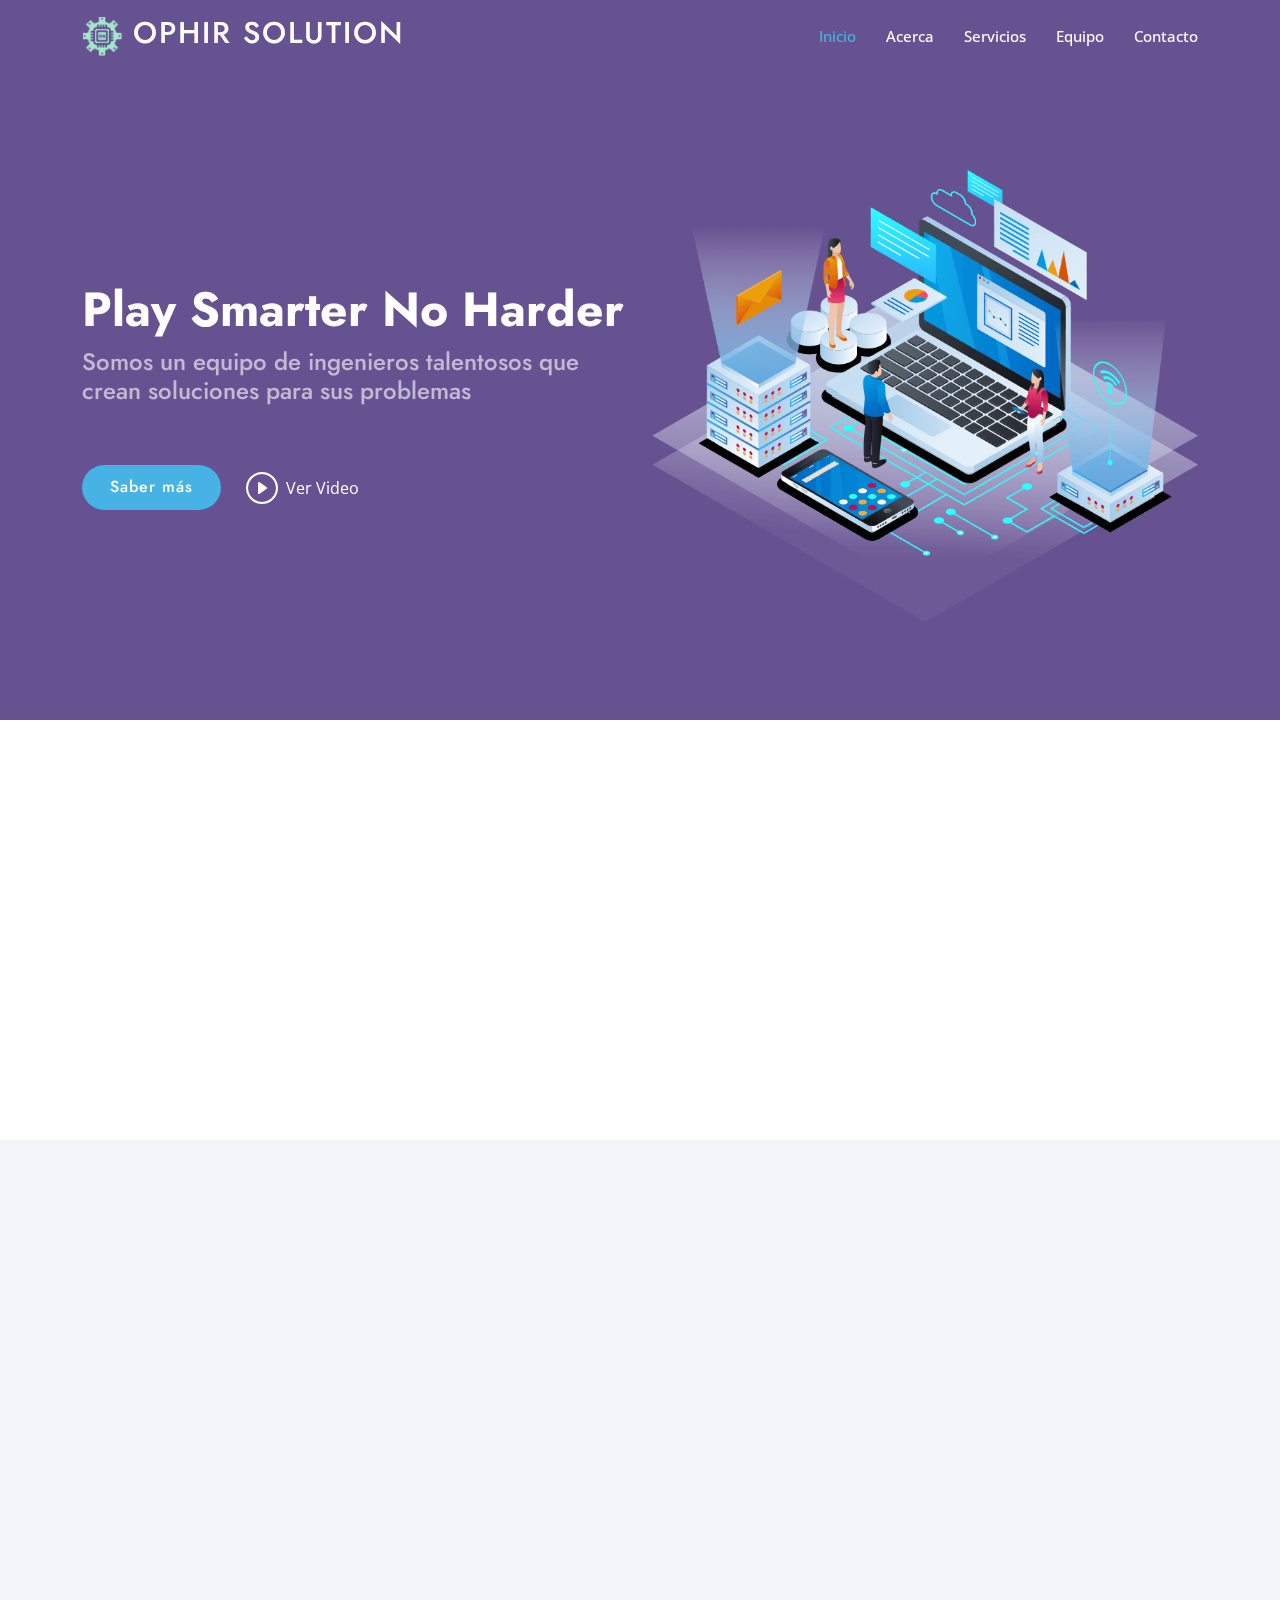
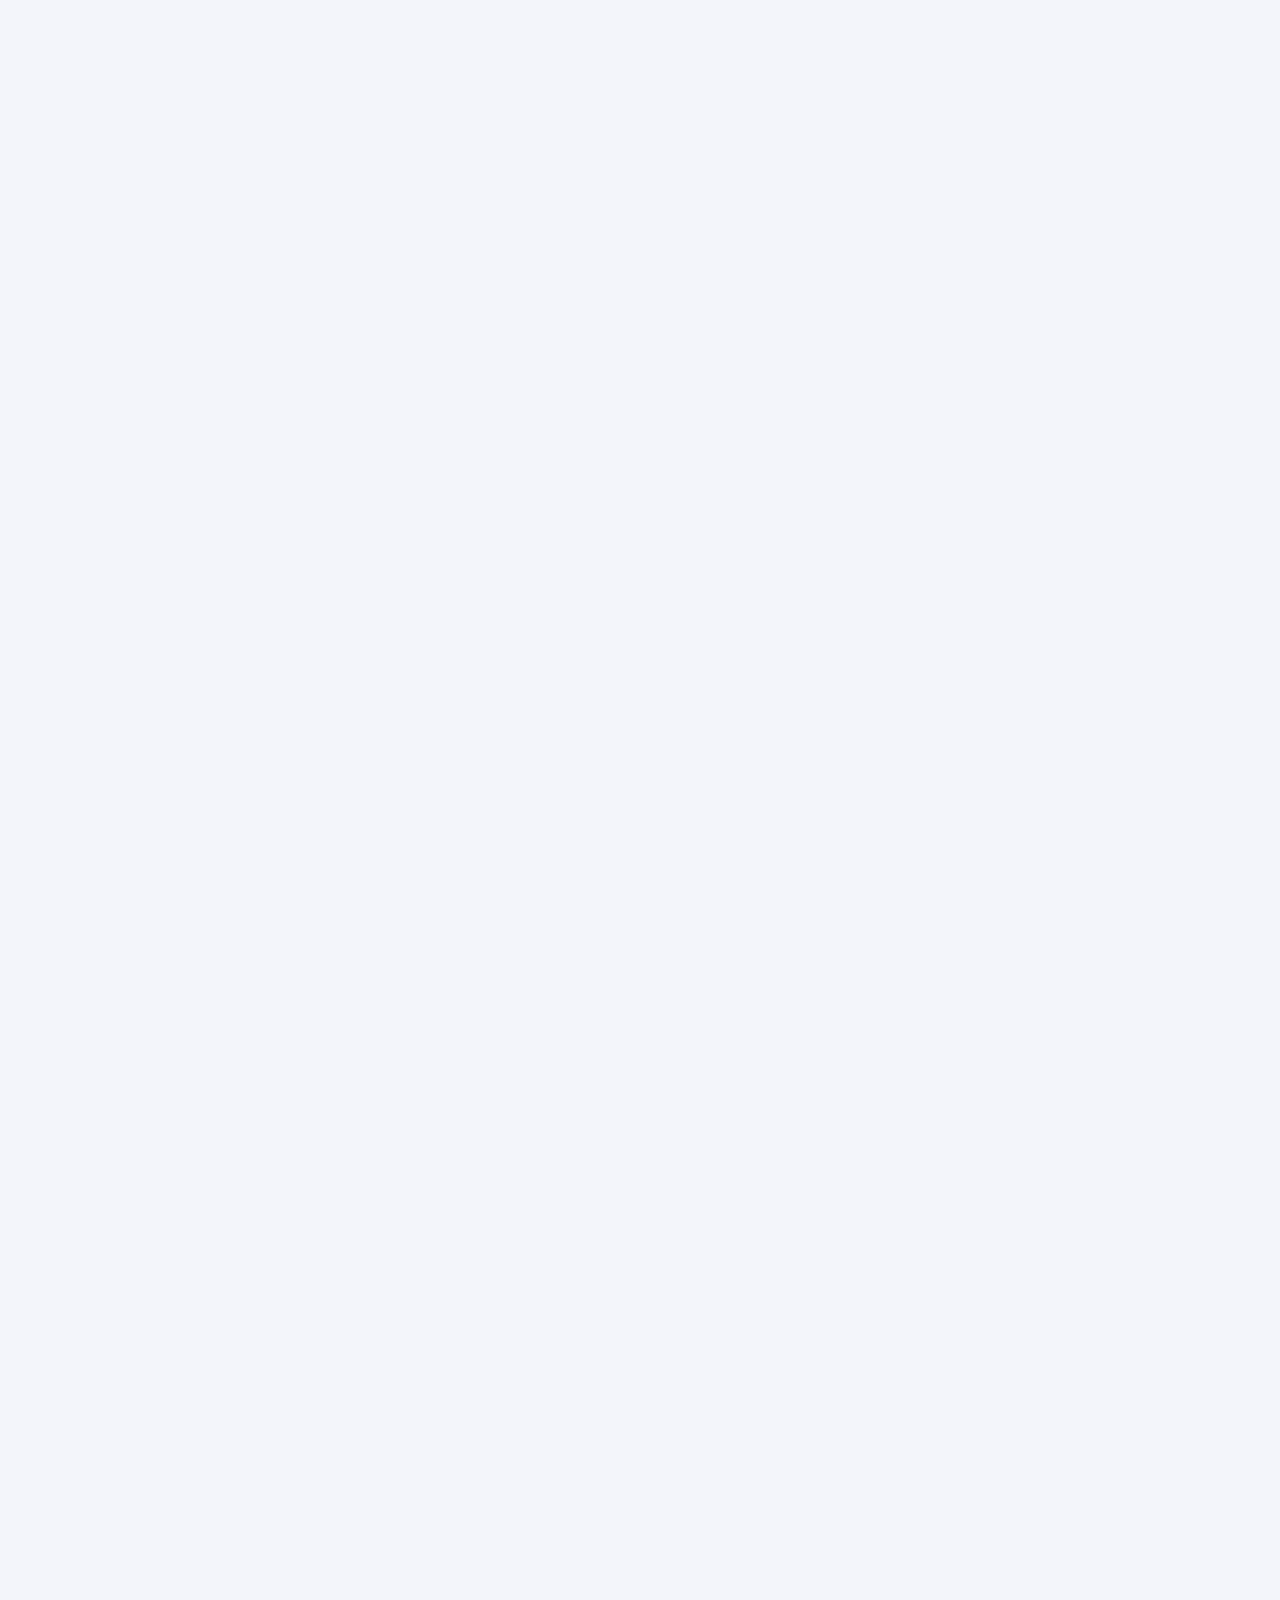
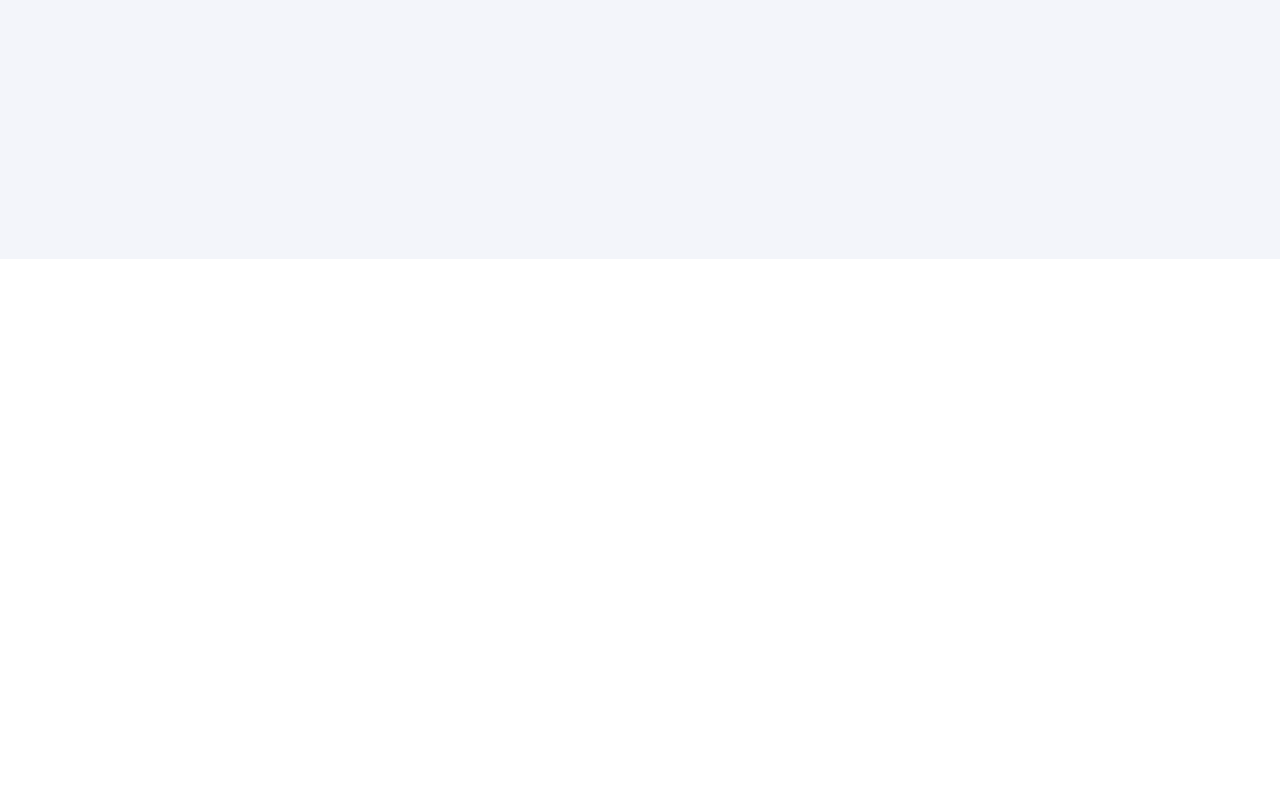
<file: index.html>
<!DOCTYPE html>
<html lang="en">

<head>
  <meta charset="utf-8">
  <meta content="width=device-width, initial-scale=1.0" name="viewport">

  <title>Ophir Solution</title>
  <meta content="" name="description">
  <meta content="" name="keywords">

  <!-- Favicons -->
  <link href="assets/img/Logo.png" rel="icon">
  <link href="assets/img/apple-touch-icon.png" rel="apple-touch-icon">

  <!-- Google Fonts -->
  <link href="https://fonts.googleapis.com/css?family=Open+Sans:300,300i,400,400i,600,600i,700,700i|Jost:300,300i,400,400i,500,500i,600,600i,700,700i|Poppins:300,300i,400,400i,500,500i,600,600i,700,700i" rel="stylesheet">

  <!-- Vendor CSS Files -->
  <link href="assets/vendor/aos/aos.css" rel="stylesheet">
  <link href="assets/vendor/bootstrap/css/bootstrap.min.css" rel="stylesheet">
  <link href="assets/vendor/bootstrap-icons/bootstrap-icons.css" rel="stylesheet">
  <link href="assets/vendor/boxicons/css/boxicons.min.css" rel="stylesheet">
  <link href="assets/vendor/glightbox/css/glightbox.min.css" rel="stylesheet">
  <link href="assets/vendor/remixicon/remixicon.css" rel="stylesheet">
  <link href="assets/vendor/swiper/swiper-bundle.min.css" rel="stylesheet">

  <link href="assets/css/style.css" rel="stylesheet">

</head>

<body>

  <!-- ======= Header ======= -->
  <header id="header" class="fixed-top ">
    <div class="container d-flex align-items-center">

      <h1 class="logo me-auto">
        <img src="assets/img/minilogo.png" class="img-fluid" alt="">
        <a href="index.html">Ophir Solution</a></h1>
   
      <nav id="navbar" class="navbar">
        <ul>
          <li><a class="nav-link scrollto active" href="#hero">Inicio</a></li>
          <li><a class="nav-link scrollto" href="#about">Acerca</a></li>
          <li><a class="nav-link scrollto" href="#services">Servicios</a></li>
          <li><a class="nav-link scrollto" href="#team">Equipo</a></li> 
          <li><a class="nav-link scrollto" href="#contact">Contacto</a></li>
        </ul>
        <i class="bi bi-list mobile-nav-toggle"></i>
      </nav><!-- .navbar --> 

    </div>
  </header><!-- End Header -->

  <!-- ======= Hero Section ======= -->
  <section id="hero" class="d-flex align-items-center">

    <div class="container">
      <div class="row">
        <div class="col-lg-6 d-flex flex-column justify-content-center pt-4 pt-lg-0 order-2 order-lg-1" data-aos="fade-up" data-aos-delay="200">
          <h1>Play Smarter No Harder</h1>
          <h2>Somos un equipo de ingenieros talentosos que crean soluciones para sus problemas</h2>
          <div class="d-flex justify-content-center justify-content-lg-start">
            <a href="#about" class="btn-get-started scrollto">Saber más</a>
            <a href="https://youtu.be/yHiHveeJZWU" class="glightbox btn-watch-video"><i class="bi bi-play-circle"></i><span>Ver Video</span></a>
          </div>
        </div>
        <div class="col-lg-6 order-1 order-lg-2 hero-img" data-aos="zoom-in" data-aos-delay="200">
          <img src="assets/img/hero-img.png" class="img-fluid animated" alt="">
        </div>
      </div>
    </div>

  </section><!-- End Hero -->

  <main id="main">

   
    </section><!-- End Cliens Section --> 
    <!-- ======= About Us Section ======= -->
    <section id="about" class="about">
      <div class="container" data-aos="fade-up">

        <div class="section-title justify">
          <h2>Sobre nosotros</h2>
        </div>

        <div class="row content">
          <div class="col-lg-6 justify">
            <p>
              <!--Ophir Solutions es una empresa emergente que busca cambiar la forma de automatizar.-->
              ¿Qué es Ophir Solution?
              Ophir Solution es una start-up centrada en el I+D+I, es decir, investigación, desarrollo e innovación, además de otorgar un servicio e implementación de automatización y robótica, dando así un valor añadido al consumidor con el objetivo de conseguir una mayor eficiencia en el desarrollo del proceso dispuesto.
              Siendo los fundadores de está start-up Javier Cordero Valderrama, Tyler Rojas Vargas, Ignacio Supanta Paredes, Edgard Yáñez Romero y Hans Raddatz García.
            </p>
           <!-- <ul>
              <li><i class="ri-check-double-line"></i></li>
              <li><i class="ri-check-double-line"></i> </li>
              <li><i class="ri-check-double-line"></i> </li>
            </ul> -->
          </div>
          <div class="col-lg-6 pt-4 pt-lg-0 justify">
            <p>
              Nuestras soluciones están diseñadas para buscar, forjar y crear una nueva experiencia y enfoque mediante la
              automatización de diversos procesos. El equipo que está detrás de Ophir Solutions está trabajando duro para
              traerte una experiencia única.
            </p>
         <!--   <a href="why-us" class="btn-learn-more">Saber más</a> -->
          </div>
        </div>

      </div>
    </section><!-- End About Us Section -->

    <!-- ======= Why Us Section ======= -->
    <section id="why-us" class="why-us section-bg">
      <div class="container-fluid" data-aos="fade-up">

        <div class="row">

          <div class="col-lg-7 d-flex flex-column justify-content-center align-items-stretch  order-2 order-lg-1">

            <div class="content">
              <h3></h3>
              <p>
              </p>
            </div>

            <div class="accordion-list">
              <ul>
                <li>
                  <a data-bs-toggle="collapse" class="collapse" data-bs-target="#accordion-list-1"><span>01</span> ¿Cuál es nuestra misión? <i class="bx bx-chevron-down icon-show"></i><i class="bx bx-chevron-up icon-close"></i></a>
                  <div id="accordion-list-1" class="collapse show" data-bs-parent=".accordion-list">
                    <p>
                      La misión o más bien el objetivo de Ophir Solution es entregar un servicio personalizado de I+D+I con la implementación de robótica y automatización a fin a la disposición del usuario que solicita dicho servicio, siendo principalmente el mercado industrial y la automatización de servicios domiciliarios, también conocido como Domótica.
                    </p>
                  </div>
                </li>

                <li>
                  <a data-bs-toggle="collapse" data-bs-target="#accordion-list-2" class="collapsed"><span>02</span>¿Cuales son nuestros objetivos? <i class="bx bx-chevron-down icon-show"></i><i class="bx bx-chevron-up icon-close"></i></a>
                  <div id="accordion-list-2" class="collapse" data-bs-parent=".accordion-list">
                    <p>
                     Como tal, se busca ser una empresa estable, siempre con la idea de mejorar e innovar, superarse cada día es un objetivo que siempre se puede avanzar.
                    </p>
                  </div>
                </li>

                <li>
                  <a data-bs-toggle="collapse" data-bs-target="#accordion-list-3" class="collapsed"><span>03</span> ¿Por qué elegir Ophir Solution? <i class="bx bx-chevron-down icon-show"></i><i class="bx bx-chevron-up icon-close"></i></a>
                  <div id="accordion-list-3" class="collapse" data-bs-parent=".accordion-list">
                    <p>
                    Pues la diferencia principal es lo propuesto en una personalización del servicio hacia el usuario, ya que algo importante para cada actividad, servicio y/o producto es la garantía de especialización en lo desarrollado, siendo tratado por un grupo de personas ampliamente capacitadas para cada proceso. Continuamente el equipo que está detrás de Ophir Solution está trabajando duro para traer una mejor experiencia, la cual siempre será única
                    </p>
                  </div>
                </li>
                
                 <li>
                  <a data-bs-toggle="collapse" data-bs-target="#accordion-list-4" class="collapsed"><span>04</span> ¿Cuales son nuestros valores? <i class="bx bx-chevron-down icon-show"></i><i class="bx bx-chevron-up icon-close"></i></a>
                  <div id="accordion-list-4" class="collapse" data-bs-parent=".accordion-list">
                    <p>
                    Algo esencial a tener en cuenta son los valores principales de los integrantes de la organización los cuales son la responsabilidad, dedicación, confiabilidad y la eficiencia en el desarrollo de proyectos.
                    </p>
                  </div>
                </li>


              </ul>
            </div>

          </div>

          <div class="col-lg-5 align-items-stretch order-1 order-lg-2 img" style='background-image: url("assets/img/why-us.png");' data-aos="zoom-in" data-aos-delay="150">&nbsp;</div>
        </div>

      </div>
    </section><!-- End Why Us Section -->

    <!-- ======= Skills Section ======= -->
<!--    <section id="skills" class="skills">
      <div class="container" data-aos="fade-up">
      <img src="assets/Video/lora.gif" alt="GIF animado" class="img-fluid animated" width="560" height="400">
      
      </div>
    </section><!-- End Skills Section -->

    <!-- ======= Services Section ======= -->
    <section id="services" class="services section-bg">
      <div class="container" data-aos="fade-up">

        <div class="section-title">
          <h2>Servicios</h2>
          <p></p>
        </div>

        <div class="row">
          <div class="col-xl-3 col-md-6 d-flex align-items-stretch" data-aos="zoom-in" data-aos-delay="100">
            <div class="icon-box">
              <div class="icon"><i class="bx bxl-dribbble"></i></div>
              <h4><a href="">Automatización</a></h4>
              <p>Procesos de automatizacion, para servicios, oficinas, hogares, proyectos y procesos industriales</p>
            </div>
          </div>

          <div class="col-xl-3 col-md-6 d-flex align-items-stretch mt-4 mt-md-0" data-aos="zoom-in" data-aos-delay="200">
            <div class="icon-box">
              <div class="icon"><i class="bx bx-file"></i></div>
              <h4><a href="">Consultorías</a></h4>
              <p>Asesorías y consultorías ingenieril para problemas, donde buscamos otorgar la solución mas óptima, demostrando un profesionalismo para cada inquietud tecnologíca.</p>
            </div>
          </div>

          <div class="col-xl-3 col-md-6 d-flex align-items-stretch mt-4 mt-xl-0" data-aos="zoom-in" data-aos-delay="300">
            <div class="icon-box">
              <div class="icon"><i class="bx bx-tachometer"></i></div>
              <h4><a href="">Prototipos</a></h4>
              <p>Desarrollo de prototipos, modelos 3D, circuitos eléctricos y esquematicos electronicos</p>
            </div>
          </div>

          <div class="col-xl-3 col-md-6 d-flex align-items-stretch mt-4 mt-xl-0" data-aos="zoom-in" data-aos-delay="400">
            <div class="icon-box">
              <div class="icon"><i class="bx bx-layer"></i></div>
              <h4><a href="">Robótica</a></h4>
              <p>Asesoría y reajuste de autómatas programables para la ejecución de procesos industriales</p>
            </div>
          </div>

        </div>

      </div>
    </section><!-- End Services Section -->
    <!-- ======= Portfolio Section ======= -->
  <!--  
    <section id="portfolio" class="portfolio">
      <div class="container" data-aos="fade-up">

        <div class="section-title">
          <h2>Portfolio</h2>
          <p>Magnam dolores commodi suscipit. Necessitatibus eius consequatur ex aliquid fuga eum quidem. Sit sint consectetur velit. Quisquam quos quisquam cupiditate. Et nemo qui impedit suscipit alias ea. Quia fugiat sit in iste officiis commodi quidem hic quas.</p>
        </div>

        <ul id="portfolio-flters" class="d-flex justify-content-center" data-aos="fade-up" data-aos-delay="100">
          <li data-filter="*" class="filter-active">All</li>
          <li data-filter=".filter-app">App</li>
          <li data-filter=".filter-card">Card</li>
          <li data-filter=".filter-web">Web</li>
        </ul>

        <div class="row portfolio-container" data-aos="fade-up" data-aos-delay="200">

          <div class="col-lg-4 col-md-6 portfolio-item filter-app">
            <div class="portfolio-img"><img src="assets/img/portfolio/portfolio-1.jpg" class="img-fluid" alt=""></div>
            <div class="portfolio-info">
              <h4>App 1</h4>
              <p>App</p>
              <a href="assets/img/portfolio/portfolio-1.jpg" data-gallery="portfolioGallery" class="portfolio-lightbox preview-link" title="App 1"><i class="bx bx-plus"></i></a>
              <a href="portfolio-details.html" class="details-link" title="More Details"><i class="bx bx-link"></i></a>
            </div>
          </div>

          <div class="col-lg-4 col-md-6 portfolio-item filter-web">
            <div class="portfolio-img"><img src="assets/img/portfolio/portfolio-2.jpg" class="img-fluid" alt=""></div>
            <div class="portfolio-info">
              <h4>Web 3</h4>
              <p>Web</p>
              <a href="assets/img/portfolio/portfolio-2.jpg" data-gallery="portfolioGallery" class="portfolio-lightbox preview-link" title="Web 3"><i class="bx bx-plus"></i></a>
              <a href="portfolio-details.html" class="details-link" title="More Details"><i class="bx bx-link"></i></a>
            </div>
          </div>

          <div class="col-lg-4 col-md-6 portfolio-item filter-app">
            <div class="portfolio-img"><img src="assets/img/portfolio/portfolio-3.jpg" class="img-fluid" alt=""></div>
            <div class="portfolio-info">
              <h4>App 2</h4>
              <p>App</p>
              <a href="assets/img/portfolio/portfolio-3.jpg" data-gallery="portfolioGallery" class="portfolio-lightbox preview-link" title="App 2"><i class="bx bx-plus"></i></a>
              <a href="portfolio-details.html" class="details-link" title="More Details"><i class="bx bx-link"></i></a>
            </div>
          </div>

          <div class="col-lg-4 col-md-6 portfolio-item filter-card">
            <div class="portfolio-img"><img src="assets/img/portfolio/portfolio-4.jpg" class="img-fluid" alt=""></div>
            <div class="portfolio-info">
              <h4>Card 2</h4>
              <p>Card</p>
              <a href="assets/img/portfolio/portfolio-4.jpg" data-gallery="portfolioGallery" class="portfolio-lightbox preview-link" title="Card 2"><i class="bx bx-plus"></i></a>
              <a href="portfolio-details.html" class="details-link" title="More Details"><i class="bx bx-link"></i></a>
            </div>
          </div>

          <div class="col-lg-4 col-md-6 portfolio-item filter-web">
            <div class="portfolio-img"><img src="assets/img/portfolio/portfolio-5.jpg" class="img-fluid" alt=""></div>
            <div class="portfolio-info">
              <h4>Web 2</h4>
              <p>Web</p>
              <a href="assets/img/portfolio/portfolio-5.jpg" data-gallery="portfolioGallery" class="portfolio-lightbox preview-link" title="Web 2"><i class="bx bx-plus"></i></a>
              <a href="portfolio-details.html" class="details-link" title="More Details"><i class="bx bx-link"></i></a>
            </div>
          </div>

          <div class="col-lg-4 col-md-6 portfolio-item filter-app">
            <div class="portfolio-img"><img src="assets/img/portfolio/portfolio-6.jpg" class="img-fluid" alt=""></div>
            <div class="portfolio-info">
              <h4>App 3</h4>
              <p>App</p>
              <a href="assets/img/portfolio/portfolio-6.jpg" data-gallery="portfolioGallery" class="portfolio-lightbox preview-link" title="App 3"><i class="bx bx-plus"></i></a>
              <a href="portfolio-details.html" class="details-link" title="More Details"><i class="bx bx-link"></i></a>
            </div>
          </div>

          <div class="col-lg-4 col-md-6 portfolio-item filter-card">
            <div class="portfolio-img"><img src="assets/img/portfolio/portfolio-7.jpg" class="img-fluid" alt=""></div>
            <div class="portfolio-info">
              <h4>Card 1</h4>
              <p>Card</p>
              <a href="assets/img/portfolio/portfolio-7.jpg" data-gallery="portfolioGallery" class="portfolio-lightbox preview-link" title="Card 1"><i class="bx bx-plus"></i></a>
              <a href="portfolio-details.html" class="details-link" title="More Details"><i class="bx bx-link"></i></a>
            </div>
          </div>

          <div class="col-lg-4 col-md-6 portfolio-item filter-card">
            <div class="portfolio-img"><img src="assets/img/portfolio/portfolio-8.jpg" class="img-fluid" alt=""></div>
            <div class="portfolio-info">
              <h4>Card 3</h4>
              <p>Card</p>
              <a href="assets/img/portfolio/portfolio-8.jpg" data-gallery="portfolioGallery" class="portfolio-lightbox preview-link" title="Card 3"><i class="bx bx-plus"></i></a>
              <a href="portfolio-details.html" class="details-link" title="More Details"><i class="bx bx-link"></i></a>
            </div>
          </div>

          <div class="col-lg-4 col-md-6 portfolio-item filter-web">
            <div class="portfolio-img"><img src="assets/img/portfolio/portfolio-9.jpg" class="img-fluid" alt=""></div>
            <div class="portfolio-info">
              <h4>Web 3</h4>
              <p>Web</p>
              <a href="assets/img/portfolio/portfolio-9.jpg" data-gallery="portfolioGallery" class="portfolio-lightbox preview-link" title="Web 3"><i class="bx bx-plus"></i></a>
              <a href="portfolio-details.html" class="details-link" title="More Details"><i class="bx bx-link"></i></a>
            </div>
          </div>

        </div>

      </div>
    </section><!-- End Portfolio Section -->
 

    <!-- ======= Team Section ======= -->
    <section id="team" class="team section-bg">
      <div class="container" data-aos="fade-up">

        <div class="section-title">
          <h2>Equipo</h2>
          <p></p>
        </div>

        <div class="row">

          <div class="col-lg-6 mt-4" data-aos="zoom-in" data-aos-delay="100">
            <div class="member d-flex align-items-start">
              <div class="pic"><img src="assets/img/JavierPerfil.png" class="img-fluid" alt=""></div>
              <div class="member-info">
                <h4>Javier Cordero</h4>
                <span>CEO (Chief Executive Officer)</span>
                <p>Ing. Automatización y robótica</p>
                <div class="social">
                  <a href=""><i class="bi bi-envelope"></i></a>
                  <a href="https://www.linkedin.com/in/javiercorderov/"> <i class="ri-linkedin-box-fill"></i> </a>
                </div>
              </div>
            </div>
          </div>

            <div class="col-lg-6 mt-4" data-aos="zoom-in" data-aos-delay="200">
            <div class="member d-flex align-items-start">
              <div class="pic"><img src="assets/img/TylerPerfil.png" class="img-fluid" alt=""></div>
              <div class="member-info">
                <h4>Tyler Rojas</h4>
                <span>CTO (Chief Technology Officer)</span>
                <p>Ing. Automatización y robótica</p>
                <div class="social">
                  <a href=""><i class="ri-instagram-fill"></i></a>
                  <a href=""> <i class="ri-linkedin-box-fill"></i> </a>
                </div>
              </div>
            </div>
          </div>
          
          <div class="col-lg-6 mt-4" data-aos="zoom-in" data-aos-delay="300">
            <div class="member d-flex align-items-start">
              <div class="pic"><img src="assets/img/IgnacioPerfil.png" class="img-fluid" alt=""></div>
              <div class="member-info">
                <h4>Ignacio Supanta</h4>
                <span>CMO (Chief Marketing Officer)</span>
                <p>Ing. Automatización y robótica</p>
                <div class="social">
                  <a href=""><i class="ri-instagram-fill"></i></a>
                  <a href=""> <i class="ri-linkedin-box-fill"></i> </a>
                </div>
              </div>
            </div>
          </div>

          <div class="col-lg-6 mt-4" data-aos="zoom-in" data-aos-delay="400">
            <div class="member d-flex align-items-start">
              <div class="pic"><img src="assets/img/EdgardPerfil.png" class="img-fluid" alt=""></div>
              <div class="member-info">
                <h4>Edgard Yáñez</h4>
                <span>COO (Chief Operation Officer)</span>
                <p>Ing. Automatización y robótica</p>
                <div class="social">
                  <a href=""><i class="ri-instagram-fill"></i></a>
                  <a href=""> <i class="ri-linkedin-box-fill"></i> </a>
                </div>
              </div>
            </div>
          </div>

          <div class="col-lg-6 mt-4" data-aos="zoom-in" data-aos-delay="500">
            <div class="member d-flex align-items-start">
              <div class="pic"><img src="assets/img/HansPerfil.png" class="img-fluid" alt=""></div>
              <div class="member-info">
                <h4>Hans Raddatz </h4>
                <span>Chief Engineer</span>
                <p>Ing. Civil Industrial & Ing. Automatización y robótica</p>
                <div class="social">
                  <a href=""><i class="ri-instagram-fill"></i></a>
                  <a href="https://www.linkedin.com/in/hans-raddatz/"> <i class="ri-linkedin-box-fill"></i> </a>
                </div>
              </div>
            </div>
          </div>
        

        </div>

      </div>
    </section><!-- End Team Section -->

    <!-- ======= Contact Section ======= -->
    <section id="contact" class="contact">
      <div class="container" data-aos="fade-up">

        <div class="section-title">
          <h2>Contacto</h2>
          <pD</p>
        </div>

        <div class="row">

          <div class="col-lg-5 d-flex align-items-stretch">
            <div class="info">
              <div class="address">
                <i class="bi bi-geo-alt"></i>
                <h4>Ubicación:</h4>
                <p></p>
              </div>

              <div class="email">
                <i class="bi bi-envelope"></i>
                <h4>Email:</h4>
                <p>contacto@ophirsolution.com</p>
              </div>

              <div class="phone">
                <i class="bi bi-phone"></i>
                <h4>Call:</h4>
                <p>+56956281546</p>
              </div>
<!-- formulario para inscripcion --> 
  <!--            <iframe src="https://www.google.com/maps/embed?pb=!1m14!1m8!1m3!1d12097.433213460943!2d-74.0062269!3d40.7101282!3m2!1i1024!2i768!4f13.1!3m3!1m2!1s0x0%3A0xb89d1fe6bc499443!2sDowntown+Conference+Center!5e0!3m2!1smk!2sbg!4v1539943755621" frameborder="0" style="border:0; width: 100%; height: 290px;" allowfullscreen></iframe>
            </div>

          </div>

          <div class="col-lg-7 mt-5 mt-lg-0 d-flex align-items-stretch">
            <form action="forms/contact.php" method="post" role="form" class="php-email-form">
              <div class="row">
                <div class="form-group col-md-6">
                  <label for="name">Your Name</label>
                  <input type="text" name="name" class="form-control" id="name" required>
                </div>
                <div class="form-group col-md-6">
                  <label for="name">Your Email</label>
                  <input type="email" class="form-control" name="email" id="email" required>
                </div>
              </div>
              <div class="form-group">
                <label for="name">Subject</label>
                <input type="text" class="form-control" name="subject" id="subject" required>
              </div>
              <div class="form-group">
                <label for="name">Message</label>
                <textarea class="form-control" name="message" rows="10" required></textarea>
              </div>
              <div class="my-3">
                <div class="loading">Loading</div>
                <div class="error-message"></div>
                <div class="sent-message">Your message has been sent. Thank you!</div>
              </div>
              <div class="text-center"><button type="submit">Send Message</button></div>
            </form>
          </div>

        </div>

      </div>
    </section><!-- End Contact Section -->

  </main><!-- End #main -->

  <!-- ======= Footer ======= -->
<!--  <footer id="footer">

    <div class="footer-newsletter">
      <div class="container">
        <div class="row justify-content-center">
          <div class="col-lg-6">
            <h4>Join Our Newsletter</h4>
            <p>Tamen quem nulla quae legam multos aute sint culpa legam noster magna</p>
            <form action="" method="post">
              <input type="email" name="email"><input type="submit" value="Subscribe">
            </form>
          </div>
        </div>
      </div>
    </div>
>
    <div class="footer-top">
      <div class="container">
        <div class="row">

          <div class="col-lg-3 col-md-6 footer-contact">
            <h3>Arsha</h3>
            <p>
              A108 Adam Street <br>
              New York, NY 535022<br>
              United States <br><br>
              <strong>Phone:</strong> +56956281546 <br>
              <strong>Email:</strong> contacto@ophirsolution.com<br>
            </p>
          </div>

          <div class="col-lg-3 col-md-6 footer-links">
            <h4>Useful Links</h4>
            <ul>
              <li><i class="bx bx-chevron-right"></i> <a href="#">Home</a></li>
              <li><i class="bx bx-chevron-right"></i> <a href="#">About us</a></li>
              <li><i class="bx bx-chevron-right"></i> <a href="#">Services</a></li>
              <li><i class="bx bx-chevron-right"></i> <a href="#">Terms of service</a></li>
              <li><i class="bx bx-chevron-right"></i> <a href="#">Privacy policy</a></li>
            </ul>
          </div>

          <div class="col-lg-3 col-md-6 footer-links">
            <h4>Our Services</h4>
            <ul>
              <li><i class="bx bx-chevron-right"></i> <a href="#">Web Design</a></li>
              <li><i class="bx bx-chevron-right"></i> <a href="#">Web Development</a></li>
              <li><i class="bx bx-chevron-right"></i> <a href="#">Product Management</a></li>
              <li><i class="bx bx-chevron-right"></i> <a href="#">Marketing</a></li>
              <li><i class="bx bx-chevron-right"></i> <a href="#">Graphic Design</a></li>
            </ul>
          </div>
--
          <div class="col-lg-3 col-md-6 footer-links">
            <h4>Our Social Networks</h4>
            <p></p>
            <div class="social-links mt-3">
              <a href="#" class="youtube"><i class="bx bxl-twitter"></i></a>
              <a href="#" class="instagram"><i class="bx bxl-instagram"></i></a>
              <a href="#" class="linkedin"><i class="bx bxl-linkedin"></i></a>
            </div>
          </div>

        </div>
      </div>
    </div>


  <div id="preloader"></div>
  <a href="#" class="back-to-top d-flex align-items-center justify-content-center"><i class="bi bi-arrow-up-short"></i></a>

  <!-- Vendor JS Files -->
  <script src="assets/vendor/aos/aos.js"></script>
  <script src="assets/vendor/bootstrap/js/bootstrap.bundle.min.js"></script>
  <script src="assets/vendor/glightbox/js/glightbox.min.js"></script>
  <script src="assets/vendor/isotope-layout/isotope.pkgd.min.js"></script>
  <script src="assets/vendor/swiper/swiper-bundle.min.js"></script>
  <script src="assets/vendor/waypoints/noframework.waypoints.js"></script>
  <script src="assets/vendor/php-email-form/validate.js"></script>

  <!-- Template Main JS File -->
  <script src="assets/js/main.js"></script>

</body>

</html>
</file>
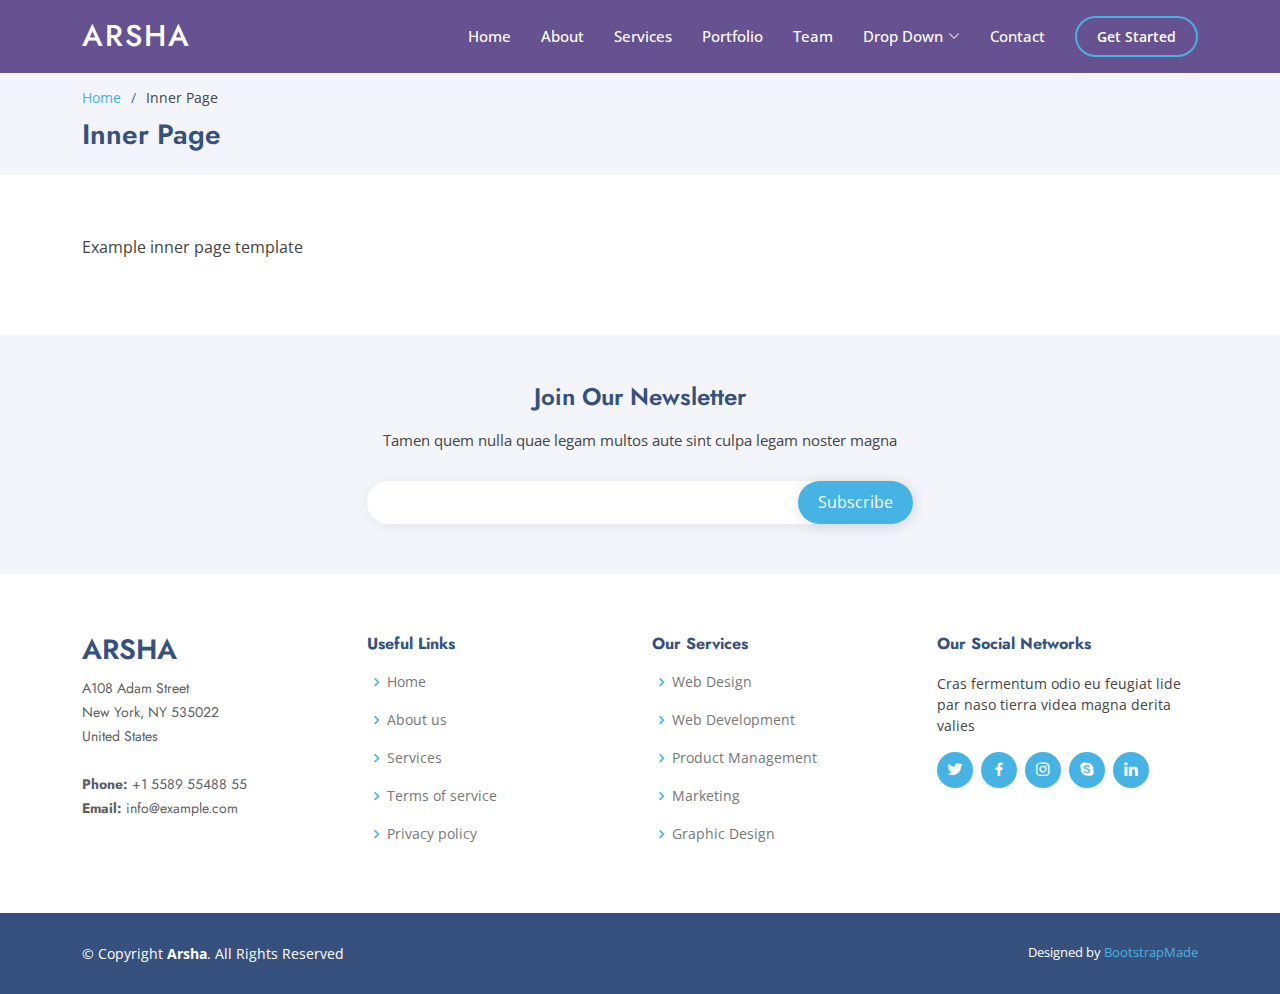
<file: inner-page.html>
<!DOCTYPE html>
<html lang="en">

<head>
  <meta charset="utf-8">
  <meta content="width=device-width, initial-scale=1.0" name="viewport">

  <title>Inner Page - Arsha Bootstrap Template</title>
  <meta content="" name="description">
  <meta content="" name="keywords">

  <!-- Favicons -->
  <link href="assets/img/favicon.png" rel="icon">
  <link href="assets/img/apple-touch-icon.png" rel="apple-touch-icon">

  <!-- Google Fonts -->
  <link href="https://fonts.googleapis.com/css?family=Open+Sans:300,300i,400,400i,600,600i,700,700i|Jost:300,300i,400,400i,500,500i,600,600i,700,700i|Poppins:300,300i,400,400i,500,500i,600,600i,700,700i" rel="stylesheet">

  <!-- Vendor CSS Files -->
  <link href="assets/vendor/aos/aos.css" rel="stylesheet">
  <link href="assets/vendor/bootstrap/css/bootstrap.min.css" rel="stylesheet">
  <link href="assets/vendor/bootstrap-icons/bootstrap-icons.css" rel="stylesheet">
  <link href="assets/vendor/boxicons/css/boxicons.min.css" rel="stylesheet">
  <link href="assets/vendor/glightbox/css/glightbox.min.css" rel="stylesheet">
  <link href="assets/vendor/remixicon/remixicon.css" rel="stylesheet">
  <link href="assets/vendor/swiper/swiper-bundle.min.css" rel="stylesheet">

  <!-- Template Main CSS File -->
  <link href="assets/css/style.css" rel="stylesheet">

  <!-- =======================================================
  * Template Name: Arsha
  * Updated: Mar 10 2023 with Bootstrap v5.2.3
  * Template URL: https://bootstrapmade.com/arsha-free-bootstrap-html-template-corporate/
  * Author: BootstrapMade.com
  * License: https://bootstrapmade.com/license/
  ======================================================== -->
</head>

<body>

  <!-- ======= Header ======= -->
  <header id="header" class="fixed-top header-inner-pages">
    <div class="container d-flex align-items-center">

      <h1 class="logo me-auto"><a href="index.html">Arsha</a></h1>
      <!-- Uncomment below if you prefer to use an image logo -->
      <!-- <a href="index.html" class="logo me-auto"><img src="assets/img/logo.png" alt="" class="img-fluid"></a>-->

      <nav id="navbar" class="navbar">
        <ul>
          <li><a class="nav-link scrollto " href="#hero">Home</a></li>
          <li><a class="nav-link scrollto" href="#about">About</a></li>
          <li><a class="nav-link scrollto" href="#services">Services</a></li>
          <li><a class="nav-link   scrollto" href="#portfolio">Portfolio</a></li>
          <li><a class="nav-link scrollto" href="#team">Team</a></li>
          <li class="dropdown"><a href="#"><span>Drop Down</span> <i class="bi bi-chevron-down"></i></a>
            <ul>
              <li><a href="#">Drop Down 1</a></li>
              <li class="dropdown"><a href="#"><span>Deep Drop Down</span> <i class="bi bi-chevron-right"></i></a>
                <ul>
                  <li><a href="#">Deep Drop Down 1</a></li>
                  <li><a href="#">Deep Drop Down 2</a></li>
                  <li><a href="#">Deep Drop Down 3</a></li>
                  <li><a href="#">Deep Drop Down 4</a></li>
                  <li><a href="#">Deep Drop Down 5</a></li>
                </ul>
              </li>
              <li><a href="#">Drop Down 2</a></li>
              <li><a href="#">Drop Down 3</a></li>
              <li><a href="#">Drop Down 4</a></li>
            </ul>
          </li>
          <li><a class="nav-link scrollto" href="#contact">Contact</a></li>
          <li><a class="getstarted scrollto" href="#about">Get Started</a></li>
        </ul>
        <i class="bi bi-list mobile-nav-toggle"></i>
      </nav><!-- .navbar -->

    </div>
  </header><!-- End Header -->

  <main id="main">

    <!-- ======= Breadcrumbs ======= -->
    <section id="breadcrumbs" class="breadcrumbs">
      <div class="container">

        <ol>
          <li><a href="index.html">Home</a></li>
          <li>Inner Page</li>
        </ol>
        <h2>Inner Page</h2>

      </div>
    </section><!-- End Breadcrumbs -->

    <section class="inner-page">
      <div class="container">
        <p>
          Example inner page template
        </p>
      </div>
    </section>

  </main><!-- End #main -->

  <!-- ======= Footer ======= -->
  <footer id="footer">

    <div class="footer-newsletter">
      <div class="container">
        <div class="row justify-content-center">
          <div class="col-lg-6">
            <h4>Join Our Newsletter</h4>
            <p>Tamen quem nulla quae legam multos aute sint culpa legam noster magna</p>
            <form action="" method="post">
              <input type="email" name="email"><input type="submit" value="Subscribe">
            </form>
          </div>
        </div>
      </div>
    </div>

    <div class="footer-top">
      <div class="container">
        <div class="row">

          <div class="col-lg-3 col-md-6 footer-contact">
            <h3>Arsha</h3>
            <p>
              A108 Adam Street <br>
              New York, NY 535022<br>
              United States <br><br>
              <strong>Phone:</strong> +1 5589 55488 55<br>
              <strong>Email:</strong> info@example.com<br>
            </p>
          </div>

          <div class="col-lg-3 col-md-6 footer-links">
            <h4>Useful Links</h4>
            <ul>
              <li><i class="bx bx-chevron-right"></i> <a href="#">Home</a></li>
              <li><i class="bx bx-chevron-right"></i> <a href="#">About us</a></li>
              <li><i class="bx bx-chevron-right"></i> <a href="#">Services</a></li>
              <li><i class="bx bx-chevron-right"></i> <a href="#">Terms of service</a></li>
              <li><i class="bx bx-chevron-right"></i> <a href="#">Privacy policy</a></li>
            </ul>
          </div>

          <div class="col-lg-3 col-md-6 footer-links">
            <h4>Our Services</h4>
            <ul>
              <li><i class="bx bx-chevron-right"></i> <a href="#">Web Design</a></li>
              <li><i class="bx bx-chevron-right"></i> <a href="#">Web Development</a></li>
              <li><i class="bx bx-chevron-right"></i> <a href="#">Product Management</a></li>
              <li><i class="bx bx-chevron-right"></i> <a href="#">Marketing</a></li>
              <li><i class="bx bx-chevron-right"></i> <a href="#">Graphic Design</a></li>
            </ul>
          </div>

          <div class="col-lg-3 col-md-6 footer-links">
            <h4>Our Social Networks</h4>
            <p>Cras fermentum odio eu feugiat lide par naso tierra videa magna derita valies</p>
            <div class="social-links mt-3">
              <a href="#" class="twitter"><i class="bx bxl-twitter"></i></a>
              <a href="#" class="facebook"><i class="bx bxl-facebook"></i></a>
              <a href="#" class="instagram"><i class="bx bxl-instagram"></i></a>
              <a href="#" class="google-plus"><i class="bx bxl-skype"></i></a>
              <a href="#" class="linkedin"><i class="bx bxl-linkedin"></i></a>
            </div>
          </div>

        </div>
      </div>
    </div>

    <div class="container footer-bottom clearfix">
      <div class="copyright">
        &copy; Copyright <strong><span>Arsha</span></strong>. All Rights Reserved
      </div>
      <div class="credits">
        <!-- All the links in the footer should remain intact. -->
        <!-- You can delete the links only if you purchased the pro version. -->
        <!-- Licensing information: https://bootstrapmade.com/license/ -->
        <!-- Purchase the pro version with working PHP/AJAX contact form: https://bootstrapmade.com/arsha-free-bootstrap-html-template-corporate/ -->
        Designed by <a href="https://bootstrapmade.com/">BootstrapMade</a>
      </div>
    </div>
  </footer><!-- End Footer -->

  <div id="preloader"></div>
  <a href="#" class="back-to-top d-flex align-items-center justify-content-center"><i class="bi bi-arrow-up-short"></i></a>

  <!-- Vendor JS Files -->
  <script src="assets/vendor/aos/aos.js"></script>
  <script src="assets/vendor/bootstrap/js/bootstrap.bundle.min.js"></script>
  <script src="assets/vendor/glightbox/js/glightbox.min.js"></script>
  <script src="assets/vendor/isotope-layout/isotope.pkgd.min.js"></script>
  <script src="assets/vendor/swiper/swiper-bundle.min.js"></script>
  <script src="assets/vendor/waypoints/noframework.waypoints.js"></script>
  <script src="assets/vendor/php-email-form/validate.js"></script>

  <!-- Template Main JS File -->
  <script src="assets/js/main.js"></script>

</body>

</html>
</file>
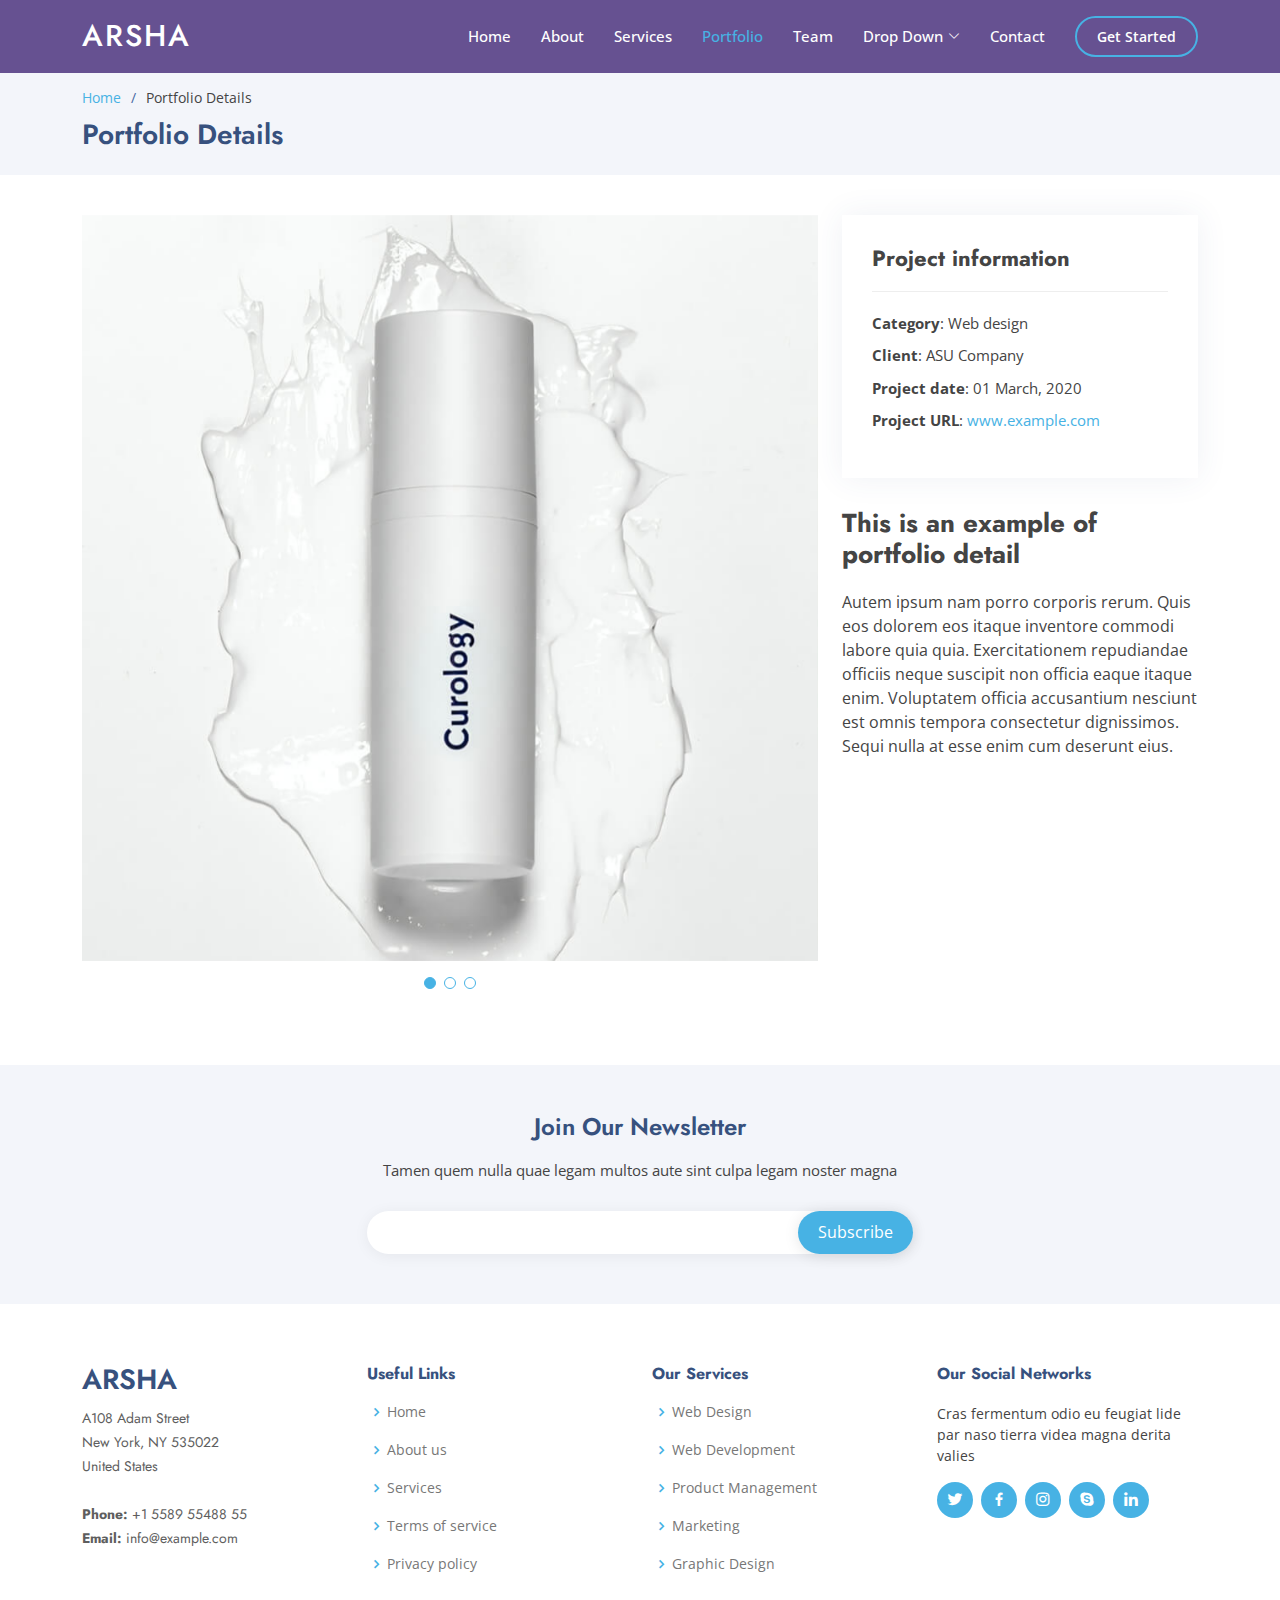
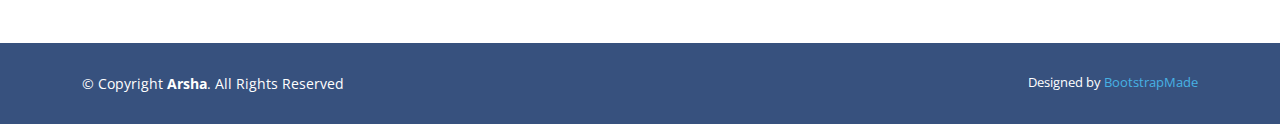
<file: portfolio-details.html>
<!DOCTYPE html>
<html lang="en">

<head>
  <meta charset="utf-8">
  <meta content="width=device-width, initial-scale=1.0" name="viewport">

  <title>Portfolio Details - Arsha Bootstrap Template</title>
  <meta content="" name="description">
  <meta content="" name="keywords">

  <!-- Favicons -->
  <link href="assets/img/favicon.png" rel="icon">
  <link href="assets/img/apple-touch-icon.png" rel="apple-touch-icon">

  <!-- Google Fonts -->
  <link href="https://fonts.googleapis.com/css?family=Open+Sans:300,300i,400,400i,600,600i,700,700i|Jost:300,300i,400,400i,500,500i,600,600i,700,700i|Poppins:300,300i,400,400i,500,500i,600,600i,700,700i" rel="stylesheet">

  <!-- Vendor CSS Files -->
  <link href="assets/vendor/aos/aos.css" rel="stylesheet">
  <link href="assets/vendor/bootstrap/css/bootstrap.min.css" rel="stylesheet">
  <link href="assets/vendor/bootstrap-icons/bootstrap-icons.css" rel="stylesheet">
  <link href="assets/vendor/boxicons/css/boxicons.min.css" rel="stylesheet">
  <link href="assets/vendor/glightbox/css/glightbox.min.css" rel="stylesheet">
  <link href="assets/vendor/remixicon/remixicon.css" rel="stylesheet">
  <link href="assets/vendor/swiper/swiper-bundle.min.css" rel="stylesheet">

  <!-- Template Main CSS File -->
  <link href="assets/css/style.css" rel="stylesheet">

  <!-- =======================================================
  * Template Name: Arsha
  * Updated: Mar 10 2023 with Bootstrap v5.2.3
  * Template URL: https://bootstrapmade.com/arsha-free-bootstrap-html-template-corporate/
  * Author: BootstrapMade.com
  * License: https://bootstrapmade.com/license/
  ======================================================== -->
</head>

<body>

  <!-- ======= Header ======= -->
  <header id="header" class="fixed-top header-inner-pages">
    <div class="container d-flex align-items-center">

      <h1 class="logo me-auto"><a href="index.html">Arsha</a></h1>
      <!-- Uncomment below if you prefer to use an image logo -->
      <!-- <a href="index.html" class="logo me-auto"><img src="assets/img/logo.png" alt="" class="img-fluid"></a>-->

      <nav id="navbar" class="navbar">
        <ul>
          <li><a class="nav-link scrollto " href="#hero">Home</a></li>
          <li><a class="nav-link scrollto" href="#about">About</a></li>
          <li><a class="nav-link scrollto" href="#services">Services</a></li>
          <li><a class="nav-link  active scrollto" href="#portfolio">Portfolio</a></li>
          <li><a class="nav-link scrollto" href="#team">Team</a></li>
          <li class="dropdown"><a href="#"><span>Drop Down</span> <i class="bi bi-chevron-down"></i></a>
            <ul>
              <li><a href="#">Drop Down 1</a></li>
              <li class="dropdown"><a href="#"><span>Deep Drop Down</span> <i class="bi bi-chevron-right"></i></a>
                <ul>
                  <li><a href="#">Deep Drop Down 1</a></li>
                  <li><a href="#">Deep Drop Down 2</a></li>
                  <li><a href="#">Deep Drop Down 3</a></li>
                  <li><a href="#">Deep Drop Down 4</a></li>
                  <li><a href="#">Deep Drop Down 5</a></li>
                </ul>
              </li>
              <li><a href="#">Drop Down 2</a></li>
              <li><a href="#">Drop Down 3</a></li>
              <li><a href="#">Drop Down 4</a></li>
            </ul>
          </li>
          <li><a class="nav-link scrollto" href="#contact">Contact</a></li>
          <li><a class="getstarted scrollto" href="#about">Get Started</a></li>
        </ul>
        <i class="bi bi-list mobile-nav-toggle"></i>
      </nav><!-- .navbar -->

    </div>
  </header><!-- End Header -->

  <main id="main">

    <!-- ======= Breadcrumbs ======= -->
    <section id="breadcrumbs" class="breadcrumbs">
      <div class="container">

        <ol>
          <li><a href="index.html">Home</a></li>
          <li>Portfolio Details</li>
        </ol>
        <h2>Portfolio Details</h2>

      </div>
    </section><!-- End Breadcrumbs -->

    <!-- ======= Portfolio Details Section ======= -->
    <section id="portfolio-details" class="portfolio-details">
      <div class="container">

        <div class="row gy-4">

          <div class="col-lg-8">
            <div class="portfolio-details-slider swiper">
              <div class="swiper-wrapper align-items-center">

                <div class="swiper-slide">
                  <img src="assets/img/portfolio/portfolio-1.jpg" alt="">
                </div>

                <div class="swiper-slide">
                  <img src="assets/img/portfolio/portfolio-2.jpg" alt="">
                </div>

                <div class="swiper-slide">
                  <img src="assets/img/portfolio/portfolio-3.jpg" alt="">
                </div>

              </div>
              <div class="swiper-pagination"></div>
            </div>
          </div>

          <div class="col-lg-4">
            <div class="portfolio-info">
              <h3>Project information</h3>
              <ul>
                <li><strong>Category</strong>: Web design</li>
                <li><strong>Client</strong>: ASU Company</li>
                <li><strong>Project date</strong>: 01 March, 2020</li>
                <li><strong>Project URL</strong>: <a href="#">www.example.com</a></li>
              </ul>
            </div>
            <div class="portfolio-description">
              <h2>This is an example of portfolio detail</h2>
              <p>
                Autem ipsum nam porro corporis rerum. Quis eos dolorem eos itaque inventore commodi labore quia quia. Exercitationem repudiandae officiis neque suscipit non officia eaque itaque enim. Voluptatem officia accusantium nesciunt est omnis tempora consectetur dignissimos. Sequi nulla at esse enim cum deserunt eius.
              </p>
            </div>
          </div>

        </div>

      </div>
    </section><!-- End Portfolio Details Section -->

  </main><!-- End #main -->

  <!-- ======= Footer ======= -->
  <footer id="footer">

    <div class="footer-newsletter">
      <div class="container">
        <div class="row justify-content-center">
          <div class="col-lg-6">
            <h4>Join Our Newsletter</h4>
            <p>Tamen quem nulla quae legam multos aute sint culpa legam noster magna</p>
            <form action="" method="post">
              <input type="email" name="email"><input type="submit" value="Subscribe">
            </form>
          </div>
        </div>
      </div>
    </div>

    <div class="footer-top">
      <div class="container">
        <div class="row">

          <div class="col-lg-3 col-md-6 footer-contact">
            <h3>Arsha</h3>
            <p>
              A108 Adam Street <br>
              New York, NY 535022<br>
              United States <br><br>
              <strong>Phone:</strong> +1 5589 55488 55<br>
              <strong>Email:</strong> info@example.com<br>
            </p>
          </div>

          <div class="col-lg-3 col-md-6 footer-links">
            <h4>Useful Links</h4>
            <ul>
              <li><i class="bx bx-chevron-right"></i> <a href="#">Home</a></li>
              <li><i class="bx bx-chevron-right"></i> <a href="#">About us</a></li>
              <li><i class="bx bx-chevron-right"></i> <a href="#">Services</a></li>
              <li><i class="bx bx-chevron-right"></i> <a href="#">Terms of service</a></li>
              <li><i class="bx bx-chevron-right"></i> <a href="#">Privacy policy</a></li>
            </ul>
          </div>

          <div class="col-lg-3 col-md-6 footer-links">
            <h4>Our Services</h4>
            <ul>
              <li><i class="bx bx-chevron-right"></i> <a href="#">Web Design</a></li>
              <li><i class="bx bx-chevron-right"></i> <a href="#">Web Development</a></li>
              <li><i class="bx bx-chevron-right"></i> <a href="#">Product Management</a></li>
              <li><i class="bx bx-chevron-right"></i> <a href="#">Marketing</a></li>
              <li><i class="bx bx-chevron-right"></i> <a href="#">Graphic Design</a></li>
            </ul>
          </div>

          <div class="col-lg-3 col-md-6 footer-links">
            <h4>Our Social Networks</h4>
            <p>Cras fermentum odio eu feugiat lide par naso tierra videa magna derita valies</p>
            <div class="social-links mt-3">
              <a href="#" class="twitter"><i class="bx bxl-twitter"></i></a>
              <a href="#" class="facebook"><i class="bx bxl-facebook"></i></a>
              <a href="#" class="instagram"><i class="bx bxl-instagram"></i></a>
              <a href="#" class="google-plus"><i class="bx bxl-skype"></i></a>
              <a href="#" class="linkedin"><i class="bx bxl-linkedin"></i></a>
            </div>
          </div>

        </div>
      </div>
    </div>

    <div class="container footer-bottom clearfix">
      <div class="copyright">
        &copy; Copyright <strong><span>Arsha</span></strong>. All Rights Reserved
      </div>
      <div class="credits">
        <!-- All the links in the footer should remain intact. -->
        <!-- You can delete the links only if you purchased the pro version. -->
        <!-- Licensing information: https://bootstrapmade.com/license/ -->
        <!-- Purchase the pro version with working PHP/AJAX contact form: https://bootstrapmade.com/arsha-free-bootstrap-html-template-corporate/ -->
        Designed by <a href="https://bootstrapmade.com/">BootstrapMade</a>
      </div>
    </div>
  </footer><!-- End Footer -->

  <div id="preloader"></div>
  <a href="#" class="back-to-top d-flex align-items-center justify-content-center"><i class="bi bi-arrow-up-short"></i></a>

  <!-- Vendor JS Files -->
  <script src="assets/vendor/aos/aos.js"></script>
  <script src="assets/vendor/bootstrap/js/bootstrap.bundle.min.js"></script>
  <script src="assets/vendor/glightbox/js/glightbox.min.js"></script>
  <script src="assets/vendor/isotope-layout/isotope.pkgd.min.js"></script>
  <script src="assets/vendor/swiper/swiper-bundle.min.js"></script>
  <script src="assets/vendor/waypoints/noframework.waypoints.js"></script>
  <script src="assets/vendor/php-email-form/validate.js"></script>

  <!-- Template Main JS File -->
  <script src="assets/js/main.js"></script>

</body>

</html>
</file>
<file: assets/css/style.css>
body {
  font-family: "Open Sans", sans-serif;
  color: #444444;
}

a {
  color: #47b2e4;
  text-decoration: none;
}

a:hover {
  color: #73c5eb;
  text-decoration: none;
}

h1,
h2,
h3,
h4,
h5,
h6 {
  font-family: "Jost", sans-serif;
}

/*--------------------------------------------------------------
# Preloader
--------------------------------------------------------------*/
#preloader {
  position: fixed;
  top: 0;
  left: 0;
  right: 0;
  bottom: 0;
  z-index: 9999;
  overflow: hidden;
  background: #37517e;
}

#preloader:before {
  content: "";
  position: fixed;
  top: calc(50% - 30px);
  left: calc(50% - 30px);
  border: 6px solid #37517e;
  border-top-color: #fff;
  border-bottom-color: #fff;
  border-radius: 50%;
  width: 60px;
  height: 60px;
  animation: animate-preloader 1s linear infinite;
}

@keyframes animate-preloader {
  0% {
    transform: rotate(0deg);
  }

  100% {
    transform: rotate(360deg);
  }
}

/*--------------------------------------------------------------
# Back to top button
--------------------------------------------------------------*/
.back-to-top {
  position: fixed;
  visibility: hidden;
  opacity: 0;
  right: 15px;
  bottom: 15px;
  z-index: 996;
  background: #47b2e4;
  width: 40px;
  height: 40px;
  border-radius: 50px;
  transition: all 0.4s;
}

.back-to-top i {
  font-size: 24px;
  color: #fff;
  line-height: 0;
}

.back-to-top:hover {
  background: #6bc1e9;
  color: #fff;
}

.back-to-top.active {
  visibility: visible;
  opacity: 1;
}

/*--------------------------------------------------------------
# Header
--------------------------------------------------------------*/
#header {
  transition: all 0.5s;
  z-index: 997;
  padding: 15px 0;
}

#header.header-scrolled,
#header.header-inner-pages {
  background: #665191;
}

#header .logo {
  font-size: 30px;
  margin: 0;
  padding: 0;
  line-height: 1;
  font-weight: 500;
  letter-spacing: 2px;
  text-transform: uppercase;
}

#header .logo a {
  color: #fff;
}

#header .logo img {
  max-height: 40px;
}

/*--------------------------------------------------------------
# Navigation Menu
--------------------------------------------------------------*/
/**
* Desktop Navigation 
*/
.navbar {
  padding: 0;
}

.navbar ul {
  margin: 0;
  padding: 0;
  display: flex;
  list-style: none;
  align-items: center;
}

.navbar li {
  position: relative;
}

.navbar a,
.navbar a:focus {
  display: flex;
  align-items: center;
  justify-content: space-between;
  padding: 10px 0 10px 30px;
  font-size: 15px;
  font-weight: 500;
  color: #fff;
  white-space: nowrap;
  transition: 0.3s;
}

.navbar a i,
.navbar a:focus i {
  font-size: 12px;
  line-height: 0;
  margin-left: 5px;
}

.navbar a:hover,
.navbar .active,
.navbar .active:focus,
.navbar li:hover>a {
  color: #47b2e4;
}

.navbar .getstarted,
.navbar .getstarted:focus {
  padding: 8px 20px;
  margin-left: 30px;
  border-radius: 50px;
  color: #fff;
  font-size: 14px;
  border: 2px solid #47b2e4;
  font-weight: 600;
}

.navbar .getstarted:hover,
.navbar .getstarted:focus:hover {
  color: #fff;
  background: #31a9e1;
}

.navbar .dropdown ul {
  display: block;
  position: absolute;
  left: 14px;
  top: calc(100% + 30px);
  margin: 0;
  padding: 10px 0;
  z-index: 99;
  opacity: 0;
  visibility: hidden;
  background: #fff;
  box-shadow: 0px 0px 30px rgba(127, 137, 161, 0.25);
  transition: 0.3s;
  border-radius: 4px;
}

.navbar .dropdown ul li {
  min-width: 200px;
}

.navbar .dropdown ul a {
  padding: 10px 20px;
  font-size: 14px;
  text-transform: none;
  font-weight: 500;
  color: #0c3c53;
}

.navbar .dropdown ul a i {
  font-size: 12px;
}

.navbar .dropdown ul a:hover,
.navbar .dropdown ul .active:hover,
.navbar .dropdown ul li:hover>a {
  color: #47b2e4;
}

.navbar .dropdown:hover>ul {
  opacity: 1;
  top: 100%;
  visibility: visible;
}

.navbar .dropdown .dropdown ul {
  top: 0;
  left: calc(100% - 30px);
  visibility: hidden;
}

.navbar .dropdown .dropdown:hover>ul {
  opacity: 1;
  top: 0;
  left: 100%;
  visibility: visible;
}

@media (max-width: 1366px) {
  .navbar .dropdown .dropdown ul {
    left: -90%;
  }

  .navbar .dropdown .dropdown:hover>ul {
    left: -100%;
  }
}

/**
* Mobile Navigation 
*/
.mobile-nav-toggle {
  color: #fff;
  font-size: 28px;
  cursor: pointer;
  display: none;
  line-height: 0;
  transition: 0.5s;
}

.mobile-nav-toggle.bi-x {
  color: #fff;
}

@media (max-width: 991px) {
  .mobile-nav-toggle {
    display: block;
  }

  .navbar ul {
    display: none;
  }
}

.navbar-mobile {
  position: fixed;
  overflow: hidden;
  top: 0;
  right: 0;
  left: 0;
  bottom: 0;
  background: rgba(40, 58, 90, 0.9);
  transition: 0.3s;
  z-index: 999;
}

.navbar-mobile .mobile-nav-toggle {
  position: absolute;
  top: 15px;
  right: 15px;
}

.navbar-mobile ul {
  display: block;
  position: absolute;
  top: 55px;
  right: 15px;
  bottom: 15px;
  left: 15px;
  padding: 10px 0;
  border-radius: 10px;
  background-color: #fff;
  overflow-y: auto;
  transition: 0.3s;
}

.navbar-mobile a,
.navbar-mobile a:focus {
  padding: 10px 20px;
  font-size: 15px;
  color: #37517e;
}

.navbar-mobile a:hover,
.navbar-mobile .active,
.navbar-mobile li:hover>a {
  color: #47b2e4;
}

.navbar-mobile .getstarted,
.navbar-mobile .getstarted:focus {
  margin: 15px;
  color: #37517e;
}

.navbar-mobile .dropdown ul {
  position: static;
  display: none;
  margin: 10px 20px;
  padding: 10px 0;
  z-index: 99;
  opacity: 1;
  visibility: visible;
  background: #fff;
  box-shadow: 0px 0px 30px rgba(127, 137, 161, 0.25);
}

.navbar-mobile .dropdown ul li {
  min-width: 200px;
}

.navbar-mobile .dropdown ul a {
  padding: 10px 20px;
}

.navbar-mobile .dropdown ul a i {
  font-size: 12px;
}

.navbar-mobile .dropdown ul a:hover,
.navbar-mobile .dropdown ul .active:hover,
.navbar-mobile .dropdown ul li:hover>a {
  color: #47b2e4;
}

.navbar-mobile .dropdown>.dropdown-active {
  display: block;
  visibility: visible !important;
}

/*--------------------------------------------------------------
# Hero Section
--------------------------------------------------------------*/
#hero {
  width: 100%;
  height: 80vh;
  background: #665191;
}

#hero .container {
  padding-top: 72px;
}

#hero h1 {
  margin: 0 0 10px 0;
  font-size: 48px;
  font-weight: 700;
  line-height: 56px;
  color: #fff;
}

#hero h2 {
  color: rgba(255, 255, 255, 0.6);
  margin-bottom: 50px;
  font-size: 24px;
}

#hero .btn-get-started {
  font-family: "Jost", sans-serif;
  font-weight: 500;
  font-size: 16px;
  letter-spacing: 1px;
  display: inline-block;
  padding: 10px 28px 11px 28px;
  border-radius: 50px;
  transition: 0.5s;
  margin: 10px 0 0 0;
  color: #fff;
  background: #47b2e4;
}

#hero .btn-get-started:hover {
  background: #209dd8;
}

#hero .btn-watch-video {
  font-size: 16px;
  display: flex;
  align-items: center;
  transition: 0.5s;
  margin: 10px 0 0 25px;
  color: #fff;
  line-height: 1;
}

#hero .btn-watch-video i {
  line-height: 0;
  color: #fff;
  font-size: 32px;
  transition: 0.3s;
  margin-right: 8px;
}

#hero .btn-watch-video:hover i {
  color: #47b2e4;
}

#hero .animated {
  animation: up-down 2s ease-in-out infinite alternate-reverse both;
}

@media (max-width: 991px) {
  #hero {
    height: 100vh;
    text-align: center;
  }

  #hero .animated {
    animation: none;
  }

  #hero .hero-img {
    text-align: center;
  }

  #hero .hero-img img {
    width: 50%;
  }
}

@media (max-width: 768px) {
  #hero h1 {
    font-size: 28px;
    line-height: 36px;
  }

  #hero h2 {
    font-size: 18px;
    line-height: 24px;
    margin-bottom: 30px;
  }

  #hero .hero-img img {
    width: 70%;
  }
}

@media (max-width: 575px) {
  #hero .hero-img img {
    width: 80%;
  }

  #hero .btn-get-started {
    font-size: 16px;
    padding: 10px 24px 11px 24px;
  }
}

@keyframes up-down {
  0% {
    transform: translateY(10px);
  }

  100% {
    transform: translateY(-10px);
  }
}

/*--------------------------------------------------------------
# Sections General
--------------------------------------------------------------*/
section {
  padding: 60px 0;
  overflow: hidden;
}

.section-bg {
  background-color: #f3f5fa;
}

.section-title {
  text-align: center;
  padding-bottom: 30px;
}

.section-title h2 {
  font-size: 32px;
  font-weight: bold;
  text-transform: uppercase;
  margin-bottom: 20px;
  padding-bottom: 20px;
  position: relative;
  color: #37517e;
}

.section-title h2::before {
  content: "";
  position: absolute;
  display: block;
  width: 120px;
  height: 1px;
  background: #ddd;
  bottom: 1px;
  left: calc(50% - 60px);
}

.section-title h2::after {
  content: "";
  position: absolute;
  display: block;
  width: 40px;
  height: 3px;
  background: #47b2e4;
  bottom: 0;
  left: calc(50% - 20px);
}

.section-title p {
  margin-bottom: 0;
}

/*--------------------------------------------------------------
# Clients
--------------------------------------------------------------*/
.clients {
  padding: 12px 0;
  text-align: center;
}

.clients img {
  max-width: 45%;
  transition: all 0.4s ease-in-out;
  display: inline-block;
  padding: 15px 0;
  filter: grayscale(100);
}

.clients img:hover {
  filter: none;
  transform: scale(1.1);
}

@media (max-width: 768px) {
  .clients img {
    max-width: 40%;
  }
}

/*--------------------------------------------------------------
# About Us
--------------------------------------------------------------*/
.about .content h3 {
  font-weight: 600;
  font-size: 26px;
}

.about .content ul {
  list-style: none;
  padding: 0;
}

.about .content ul li {
  padding-left: 28px;
  position: relative;
}

.about .content ul li+li {
  margin-top: 10px;
}

.about .content ul i {
  position: absolute;
  left: 0;
  top: 2px;
  font-size: 20px;
  color: #47b2e4;
  line-height: 1;
}

.about .content p:last-child {
  margin-bottom: 0;
}

.about .content .btn-learn-more {
  font-family: "Poppins", sans-serif;
  font-weight: 500;
  font-size: 14px;
  letter-spacing: 1px;
  display: inline-block;
  padding: 12px 32px;
  border-radius: 4px;
  transition: 0.3s;
  line-height: 1;
  color: #47b2e4;
  animation-delay: 0.8s;
  margin-top: 6px;
  border: 2px solid #47b2e4;
}

.about .content .btn-learn-more:hover {
  background: #47b2e4;
  color: #fff;
  text-decoration: none;
}

/*--------------------------------------------------------------
# Why Us
--------------------------------------------------------------*/
.why-us .content {
  padding: 60px 100px 0 100px;
}

.why-us .content h3 {
  font-weight: 400;
  font-size: 34px;
  color: #37517e;
}

.why-us .content h4 {
  font-size: 20px;
  font-weight: 700;
  margin-top: 5px;
}

.why-us .content p {
  font-size: 15px;
  color: #848484;
}

.why-us .img {
  background-size: contain;
  background-repeat: no-repeat;
  background-position: center center;
}

.why-us .accordion-list {
  padding: 0 100px 60px 100px;
}

.why-us .accordion-list ul {
  padding: 0;
  list-style: none;
}

.why-us .accordion-list li+li {
  margin-top: 15px;
}

.why-us .accordion-list li {
  padding: 20px;
  background: #fff;
  border-radius: 4px;
}

.why-us .accordion-list a {
  display: block;
  position: relative;
  font-family: "Poppins", sans-serif;
  font-size: 16px;
  line-height: 24px;
  font-weight: 500;
  padding-right: 30px;
  outline: none;
  cursor: pointer;
}

.why-us .accordion-list span {
  color: #47b2e4;
  font-weight: 600;
  font-size: 18px;
  padding-right: 10px;
}

.why-us .accordion-list i {
  font-size: 24px;
  position: absolute;
  right: 0;
  top: 0;
}

.why-us .accordion-list p {
  margin-bottom: 0;
  padding: 10px 0 0 0;
}

.why-us .accordion-list .icon-show {
  display: none;
}

.why-us .accordion-list a.collapsed {
  color: #343a40;
}

.why-us .accordion-list a.collapsed:hover {
  color: #47b2e4;
}

.why-us .accordion-list a.collapsed .icon-show {
  display: inline-block;
}

.why-us .accordion-list a.collapsed .icon-close {
  display: none;
}

@media (max-width: 1024px) {

  .why-us .content,
  .why-us .accordion-list {
    padding-left: 0;
    padding-right: 0;
  }
}

@media (max-width: 992px) {
  .why-us .img {
    min-height: 400px;
  }

  .why-us .content {
    padding-top: 30px;
  }

  .why-us .accordion-list {
    padding-bottom: 30px;
  }
}

@media (max-width: 575px) {
  .why-us .img {
    min-height: 200px;
  }
}

/*--------------------------------------------------------------
# Skills
--------------------------------------------------------------*/
.skills .content h3 {
  font-weight: 700;
  font-size: 32px;
  color: #37517e;
  font-family: "Poppins", sans-serif;
}

.skills .content ul {
  list-style: none;
  padding: 0;
}

.skills .content ul li {
  padding-bottom: 10px;
}

.skills .content ul i {
  font-size: 20px;
  padding-right: 4px;
  color: #47b2e4;
}

.skills .content p:last-child {
  margin-bottom: 0;
}

.skills .progress {
  height: 60px;
  display: block;
  background: none;
  border-radius: 0;
}

.skills .progress .skill {
  padding: 0;
  margin: 0 0 6px 0;
  text-transform: uppercase;
  display: block;
  font-weight: 600;
  font-family: "Poppins", sans-serif;
  color: #37517e;
}

.skills .progress .skill .val {
  float: right;
  font-style: normal;
}

.skills .progress-bar-wrap {
  background: #e8edf5;
  height: 10px;
}

.skills .progress-bar {
  width: 1px;
  height: 10px;
  transition: 0.9s;
  background-color: #4668a2;
}

/*--------------------------------------------------------------
# Services
--------------------------------------------------------------*/
.services .icon-box {
  box-shadow: 0px 0 25px 0 rgba(0, 0, 0, 0.1);
  padding: 50px 30px;
  transition: all ease-in-out 0.4s;
  background: #fff;
}

.services .icon-box .icon {
  margin-bottom: 10px;
}

.services .icon-box .icon i {
  color: #47b2e4;
  font-size: 36px;
  transition: 0.3s;
}

.services .icon-box h4 {
  font-weight: 500;
  margin-bottom: 15px;
  font-size: 24px;
}

.services .icon-box h4 a {
  color: #37517e;
  transition: ease-in-out 0.3s;
}

.services .icon-box p {
  line-height: 24px;
  font-size: 14px;
  margin-bottom: 0;
}

.services .icon-box:hover {
  transform: translateY(-10px);
}

.services .icon-box:hover h4 a {
  color: #47b2e4;
}

/*--------------------------------------------------------------
# Cta
--------------------------------------------------------------*/
.cta {
  background: linear-gradient(rgba(40, 58, 90, 0.9), rgba(40, 58, 90, 0.9)), url("../img/cta-bg.jpg") fixed center center;
  background-size: cover;
  padding: 120px 0;
}

.cta h3 {
  color: #fff;
  font-size: 28px;
  font-weight: 700;
}

.cta p {
  color: #fff;
}

.cta .cta-btn {
  font-family: "Jost", sans-serif;
  font-weight: 500;
  font-size: 16px;
  letter-spacing: 1px;
  display: inline-block;
  padding: 12px 40px;
  border-radius: 50px;
  transition: 0.5s;
  margin: 10px;
  border: 2px solid #fff;
  color: #fff;
}

.cta .cta-btn:hover {
  background: #47b2e4;
  border: 2px solid #47b2e4;
}

@media (max-width: 1024px) {
  .cta {
    background-attachment: scroll;
  }
}

@media (min-width: 769px) {
  .cta .cta-btn-container {
    display: flex;
    align-items: center;
    justify-content: flex-end;
  }
}

/*--------------------------------------------------------------
# Portfolio
--------------------------------------------------------------*/
.portfolio #portfolio-flters {
  list-style: none;
  margin-bottom: 20px;
}

.portfolio #portfolio-flters li {
  cursor: pointer;
  display: inline-block;
  margin: 10px 5px;
  font-size: 15px;
  font-weight: 500;
  line-height: 1;
  color: #444444;
  transition: all 0.3s;
  padding: 8px 20px;
  border-radius: 50px;
  font-family: "Poppins", sans-serif;
}

.portfolio #portfolio-flters li:hover,
.portfolio #portfolio-flters li.filter-active {
  background: #47b2e4;
  color: #fff;
}

.portfolio .portfolio-item {
  margin-bottom: 30px;
}

.portfolio .portfolio-item .portfolio-img {
  overflow: hidden;
}

.portfolio .portfolio-item .portfolio-img img {
  transition: all 0.6s;
}

.portfolio .portfolio-item .portfolio-info {
  opacity: 0;
  position: absolute;
  left: 15px;
  bottom: 0;
  z-index: 3;
  right: 15px;
  transition: all 0.3s;
  background: rgba(55, 81, 126, 0.8);
  padding: 10px 15px;
}

.portfolio .portfolio-item .portfolio-info h4 {
  font-size: 18px;
  color: #fff;
  font-weight: 600;
  color: #fff;
  margin-bottom: 0px;
}

.portfolio .portfolio-item .portfolio-info p {
  color: #f9fcfe;
  font-size: 14px;
  margin-bottom: 0;
}

.portfolio .portfolio-item .portfolio-info .preview-link,
.portfolio .portfolio-item .portfolio-info .details-link {
  position: absolute;
  right: 40px;
  font-size: 24px;
  top: calc(50% - 18px);
  color: #fff;
  transition: 0.3s;
}

.portfolio .portfolio-item .portfolio-info .preview-link:hover,
.portfolio .portfolio-item .portfolio-info .details-link:hover {
  color: #47b2e4;
}

.portfolio .portfolio-item .portfolio-info .details-link {
  right: 10px;
}

.portfolio .portfolio-item:hover .portfolio-img img {
  transform: scale(1.15);
}

.portfolio .portfolio-item:hover .portfolio-info {
  opacity: 1;
}

/*--------------------------------------------------------------
# Portfolio Details
--------------------------------------------------------------*/
.portfolio-details {
  padding-top: 40px;
}

.portfolio-details .portfolio-details-slider img {
  width: 100%;
}

.portfolio-details .portfolio-details-slider .swiper-pagination {
  margin-top: 20px;
  position: relative;
}

.portfolio-details .portfolio-details-slider .swiper-pagination .swiper-pagination-bullet {
  width: 12px;
  height: 12px;
  background-color: #fff;
  opacity: 1;
  border: 1px solid #47b2e4;
}

.portfolio-details .portfolio-details-slider .swiper-pagination .swiper-pagination-bullet-active {
  background-color: #47b2e4;
}

.portfolio-details .portfolio-info {
  padding: 30px;
  box-shadow: 0px 0 30px rgba(55, 81, 126, 0.08);
}

.portfolio-details .portfolio-info h3 {
  font-size: 22px;
  font-weight: 700;
  margin-bottom: 20px;
  padding-bottom: 20px;
  border-bottom: 1px solid #eee;
}

.portfolio-details .portfolio-info ul {
  list-style: none;
  padding: 0;
  font-size: 15px;
}

.portfolio-details .portfolio-info ul li+li {
  margin-top: 10px;
}

.portfolio-details .portfolio-description {
  padding-top: 30px;
}

.portfolio-details .portfolio-description h2 {
  font-size: 26px;
  font-weight: 700;
  margin-bottom: 20px;
}

.portfolio-details .portfolio-description p {
  padding: 0;
}

/*--------------------------------------------------------------
# Team
--------------------------------------------------------------*/
.team .member {
  position: relative;
  box-shadow: 0px 2px 15px rgba(0, 0, 0, 0.1);
  padding: 30px;
  border-radius: 5px;
  background: #fff;
  transition: 0.5s;
  height: 100%;
}

.team .member .pic {
  overflow: hidden;
  width: 180px;
  border-radius: 50%;
}

.team .member .pic img {
  transition: ease-in-out 0.3s;
}

.team .member:hover {
  transform: translateY(-10px);
}

.team .member .member-info {
  padding-left: 30px;
}

.team .member h4 {
  font-weight: 700;
  margin-bottom: 5px;
  font-size: 20px;
  color: #37517e;
}

.team .member span {
  display: block;
  font-size: 15px;
  padding-bottom: 10px;
  position: relative;
  font-weight: 500;
}

.team .member span::after {
  content: "";
  position: absolute;
  display: block;
  width: 50px;
  height: 1px;
  background: #cbd6e9;
  bottom: 0;
  left: 0;
}

.team .member p {
  margin: 10px 0 0 0;
  font-size: 14px;
}

.team .member .social {
  margin-top: 12px;
  display: flex;
  align-items: center;
  justify-content: flex-start;
}

.team .member .social a {
  transition: ease-in-out 0.3s;
  display: flex;
  align-items: center;
  justify-content: center;
  border-radius: 50px;
  width: 32px;
  height: 32px;
  background: #eff2f8;
}

.team .member .social a i {
  color: #37517e;
  font-size: 16px;
  margin: 0 2px;
}

.team .member .social a:hover {
  background: #47b2e4;
}

.team .member .social a:hover i {
  color: #fff;
}

.team .member .social a+a {
  margin-left: 8px;
}

/*--------------------------------------------------------------
# Pricing
--------------------------------------------------------------*/
.pricing .row {
  padding-top: 40px;
}

.pricing .box {
  padding: 60px 40px;
  box-shadow: 0 3px 20px -2px rgba(20, 45, 100, 0.1);
  background: #fff;
  height: 100%;
  border-top: 4px solid #fff;
  border-radius: 5px;
}

.pricing h3 {
  font-weight: 500;
  margin-bottom: 15px;
  font-size: 20px;
  color: #37517e;
}

.pricing h4 {
  font-size: 48px;
  color: #37517e;
  font-weight: 400;
  font-family: "Jost", sans-serif;
  margin-bottom: 25px;
}

.pricing h4 sup {
  font-size: 28px;
}

.pricing h4 span {
  color: #47b2e4;
  font-size: 18px;
  display: block;
}

.pricing ul {
  padding: 20px 0;
  list-style: none;
  color: #999;
  text-align: left;
  line-height: 20px;
}

.pricing ul li {
  padding: 10px 0 10px 30px;
  position: relative;
}

.pricing ul i {
  color: #28a745;
  font-size: 24px;
  position: absolute;
  left: 0;
  top: 6px;
}

.pricing ul .na {
  color: #ccc;
}

.pricing ul .na i {
  color: #ccc;
}

.pricing ul .na span {
  text-decoration: line-through;
}

.pricing .buy-btn {
  display: inline-block;
  padding: 12px 35px;
  border-radius: 50px;
  color: #47b2e4;
  transition: none;
  font-size: 16px;
  font-weight: 500;
  font-family: "Jost", sans-serif;
  transition: 0.3s;
  border: 1px solid #47b2e4;
}

.pricing .buy-btn:hover {
  background: #47b2e4;
  color: #fff;
}

.pricing .featured {
  border-top-color: #47b2e4;
}

.pricing .featured .buy-btn {
  background: #47b2e4;
  color: #fff;
}

.pricing .featured .buy-btn:hover {
  background: #23a3df;
}

@media (max-width: 992px) {
  .pricing .box {
    max-width: 60%;
    margin: 0 auto 30px auto;
  }
}

@media (max-width: 767px) {
  .pricing .box {
    max-width: 80%;
    margin: 0 auto 30px auto;
  }
}

@media (max-width: 420px) {
  .pricing .box {
    max-width: 100%;
    margin: 0 auto 30px auto;
  }
}

/*--------------------------------------------------------------
# Frequently Asked Questions
--------------------------------------------------------------*/
.faq .faq-list {
  padding: 0 100px;
}

.faq .faq-list ul {
  padding: 0;
  list-style: none;
}

.faq .faq-list li+li {
  margin-top: 15px;
}

.faq .faq-list li {
  padding: 20px;
  background: #fff;
  border-radius: 4px;
  position: relative;
}

.faq .faq-list a {
  display: block;
  position: relative;
  font-family: "Poppins", sans-serif;
  font-size: 16px;
  line-height: 24px;
  font-weight: 500;
  padding: 0 30px;
  outline: none;
  cursor: pointer;
}

.faq .faq-list .icon-help {
  font-size: 24px;
  position: absolute;
  right: 0;
  left: 20px;
  color: #47b2e4;
}

.faq .faq-list .icon-show,
.faq .faq-list .icon-close {
  font-size: 24px;
  position: absolute;
  right: 0;
  top: 0;
}

.faq .faq-list p {
  margin-bottom: 0;
  padding: 10px 0 0 0;
}

.faq .faq-list .icon-show {
  display: none;
}

.faq .faq-list a.collapsed {
  color: #37517e;
  transition: 0.3s;
}

.faq .faq-list a.collapsed:hover {
  color: #47b2e4;
}

.faq .faq-list a.collapsed .icon-show {
  display: inline-block;
}

.faq .faq-list a.collapsed .icon-close {
  display: none;
}

@media (max-width: 1200px) {
  .faq .faq-list {
    padding: 0;
  }
}

/*--------------------------------------------------------------
# Contact
--------------------------------------------------------------*/
.contact .info {
  border-top: 3px solid #47b2e4;
  border-bottom: 3px solid #47b2e4;
  padding: 30px;
  background: #fff;
  width: 100%;
  box-shadow: 0 0 24px 0 rgba(0, 0, 0, 0.1);
}

.contact .info i {
  font-size: 20px;
  color: #47b2e4;
  float: left;
  width: 44px;
  height: 44px;
  background: #e7f5fb;
  display: flex;
  justify-content: center;
  align-items: center;
  border-radius: 50px;
  transition: all 0.3s ease-in-out;
}

.contact .info h4 {
  padding: 0 0 0 60px;
  font-size: 22px;
  font-weight: 600;
  margin-bottom: 5px;
  color: #37517e;
}

.contact .info p {
  padding: 0 0 10px 60px;
  margin-bottom: 20px;
  font-size: 14px;
  color: #6182ba;
}

.contact .info .email p {
  padding-top: 5px;
}

.contact .info .social-links {
  padding-left: 60px;
}

.contact .info .social-links a {
  font-size: 18px;
  display: inline-block;
  background: #333;
  color: #fff;
  line-height: 1;
  padding: 8px 0;
  border-radius: 50%;
  text-align: center;
  width: 36px;
  height: 36px;
  transition: 0.3s;
  margin-right: 10px;
}

.contact .info .social-links a:hover {
  background: #47b2e4;
  color: #fff;
}

.contact .info .email:hover i,
.contact .info .address:hover i,
.contact .info .phone:hover i {
  background: #47b2e4;
  color: #fff;
}

.contact .php-email-form {
  width: 100%;
  border-top: 3px solid #47b2e4;
  border-bottom: 3px solid #47b2e4;
  padding: 30px;
  background: #fff;
  box-shadow: 0 0 24px 0 rgba(0, 0, 0, 0.12);
}

.contact .php-email-form .form-group {
  padding-bottom: 8px;
}

.contact .php-email-form .validate {
  display: none;
  color: red;
  margin: 0 0 15px 0;
  font-weight: 400;
  font-size: 13px;
}

.contact .php-email-form .error-message {
  display: none;
  color: #fff;
  background: #ed3c0d;
  text-align: left;
  padding: 15px;
  font-weight: 600;
}

.contact .php-email-form .error-message br+br {
  margin-top: 25px;
}

.contact .php-email-form .sent-message {
  display: none;
  color: #fff;
  background: #18d26e;
  text-align: center;
  padding: 15px;
  font-weight: 600;
}

.contact .php-email-form .loading {
  display: none;
  background: #fff;
  text-align: center;
  padding: 15px;
}

.contact .php-email-form .loading:before {
  content: "";
  display: inline-block;
  border-radius: 50%;
  width: 24px;
  height: 24px;
  margin: 0 10px -6px 0;
  border: 3px solid #18d26e;
  border-top-color: #eee;
  animation: animate-loading 1s linear infinite;
}

.contact .php-email-form .form-group {
  margin-bottom: 20px;
}

.contact .php-email-form label {
  padding-bottom: 8px;
}

.contact .php-email-form input,
.contact .php-email-form textarea {
  border-radius: 0;
  box-shadow: none;
  font-size: 14px;
  border-radius: 4px;
}

.contact .php-email-form input:focus,
.contact .php-email-form textarea:focus {
  border-color: #47b2e4;
}

.contact .php-email-form input {
  height: 44px;
}

.contact .php-email-form textarea {
  padding: 10px 12px;
}

.contact .php-email-form button[type=submit] {
  background: #47b2e4;
  border: 0;
  padding: 12px 34px;
  color: #fff;
  transition: 0.4s;
  border-radius: 50px;
}

.contact .php-email-form button[type=submit]:hover {
  background: #209dd8;
}

@keyframes animate-loading {
  0% {
    transform: rotate(0deg);
  }

  100% {
    transform: rotate(360deg);
  }
}

/*--------------------------------------------------------------
# Breadcrumbs
--------------------------------------------------------------*/
.breadcrumbs {
  padding: 15px 0;
  background: #f3f5fa;
  min-height: 40px;
  margin-top: 72px;
}

@media (max-width: 992px) {
  .breadcrumbs {
    margin-top: 68px;
  }
}

.breadcrumbs h2 {
  font-size: 28px;
  font-weight: 600;
  color: #37517e;
}

.breadcrumbs ol {
  display: flex;
  flex-wrap: wrap;
  list-style: none;
  padding: 0 0 10px 0;
  margin: 0;
  font-size: 14px;
}

.breadcrumbs ol li+li {
  padding-left: 10px;
}

.breadcrumbs ol li+li::before {
  display: inline-block;
  padding-right: 10px;
  color: #4668a2;
  content: "/";
}

/*--------------------------------------------------------------
# Footer
--------------------------------------------------------------*/
#footer {
  font-size: 14px;
  background: #37517e;
}

#footer .footer-newsletter {
  padding: 50px 0;
  background: #f3f5fa;
  text-align: center;
  font-size: 15px;
  color: #444444;
}

#footer .footer-newsletter h4 {
  font-size: 24px;
  margin: 0 0 20px 0;
  padding: 0;
  line-height: 1;
  font-weight: 600;
  color: #37517e;
}

#footer .footer-newsletter form {
  margin-top: 30px;
  background: #fff;
  padding: 6px 10px;
  position: relative;
  border-radius: 50px;
  box-shadow: 0px 2px 15px rgba(0, 0, 0, 0.06);
  text-align: left;
}

#footer .footer-newsletter form input[type=email] {
  border: 0;
  padding: 4px 8px;
  width: calc(100% - 100px);
}

#footer .footer-newsletter form input[type=submit] {
  position: absolute;
  top: 0;
  right: 0;
  bottom: 0;
  border: 0;
  background: none;
  font-size: 16px;
  padding: 0 20px;
  background: #47b2e4;
  color: #fff;
  transition: 0.3s;
  border-radius: 50px;
  box-shadow: 0px 2px 15px rgba(0, 0, 0, 0.1);
}

#footer .footer-newsletter form input[type=submit]:hover {
  background: #209dd8;
}

#footer .footer-top {
  padding: 60px 0 30px 0;
  background: #fff;
}

#footer .footer-top .footer-contact {
  margin-bottom: 30px;
}

#footer .footer-top .footer-contact h3 {
  font-size: 28px;
  margin: 0 0 10px 0;
  padding: 2px 0 2px 0;
  line-height: 1;
  text-transform: uppercase;
  font-weight: 600;
  color: #37517e;
}

#footer .footer-top .footer-contact p {
  font-size: 14px;
  line-height: 24px;
  margin-bottom: 0;
  font-family: "Jost", sans-serif;
  color: #5e5e5e;
}

#footer .footer-top h4 {
  font-size: 16px;
  font-weight: bold;
  color: #37517e;
  position: relative;
  padding-bottom: 12px;
}

#footer .footer-top .footer-links {
  margin-bottom: 30px;
}

#footer .footer-top .footer-links ul {
  list-style: none;
  padding: 0;
  margin: 0;
}

#footer .footer-top .footer-links ul i {
  padding-right: 2px;
  color: #47b2e4;
  font-size: 18px;
  line-height: 1;
}

#footer .footer-top .footer-links ul li {
  padding: 10px 0;
  display: flex;
  align-items: center;
}

#footer .footer-top .footer-links ul li:first-child {
  padding-top: 0;
}

#footer .footer-top .footer-links ul a {
  color: #777777;
  transition: 0.3s;
  display: inline-block;
  line-height: 1;
}

#footer .footer-top .footer-links ul a:hover {
  text-decoration: none;
  color: #47b2e4;
}

#footer .footer-top .social-links a {
  font-size: 18px;
  display: inline-block;
  background: #47b2e4;
  color: #fff;
  line-height: 1;
  padding: 8px 0;
  margin-right: 4px;
  border-radius: 50%;
  text-align: center;
  width: 36px;
  height: 36px;
  transition: 0.3s;
}

#footer .footer-top .social-links a:hover {
  background: #209dd8;
  color: #fff;
  text-decoration: none;
}

#footer .footer-bottom {
  padding-top: 30px;
  padding-bottom: 30px;
  color: #fff;
}

#footer .copyright {
  float: left;
}

#footer .credits {
  float: right;
  font-size: 13px;
}

#footer .credits a {
  transition: 0.3s;
}

@media (max-width: 768px) {
  #footer .footer-bottom {
    padding-top: 20px;
    padding-bottom: 20px;
  }

  #footer .copyright,
  #footer .credits {
    text-align: center;
    float: none;
  }

  #footer .credits {
    padding-top: 4px;
  }
}
</file>
